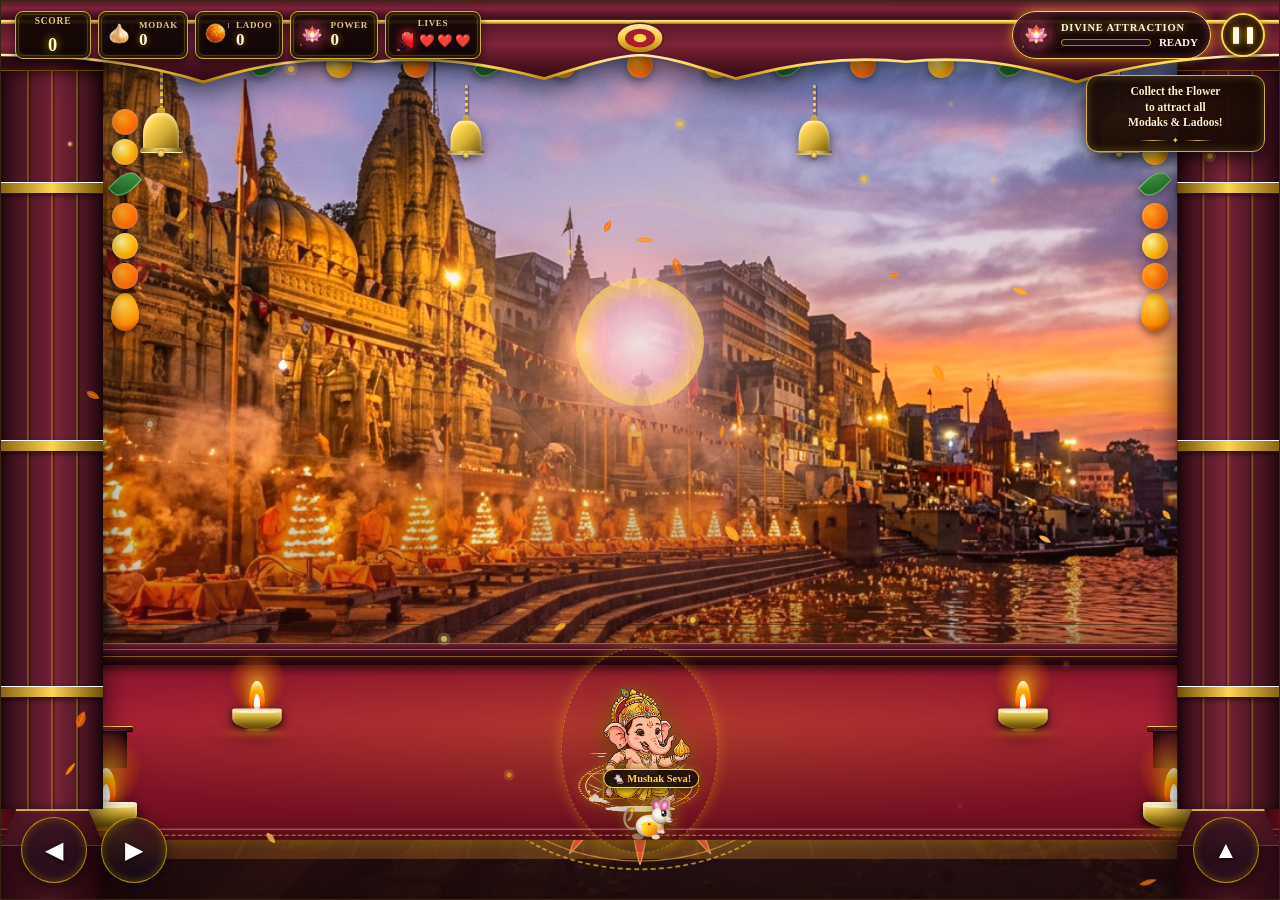
<file: index.html>
<!DOCTYPE html>
<html lang="en">
<head>
  <meta charset="UTF-8">
  <meta name="viewport" content="width=device-width, initial-scale=1.0, maximum-scale=1.0, user-scalable=no">
  <meta name="description" content="Ganesh Ji – Modak Collector. A devotional, culturally rich traditional Indian temple browser game.">
  <title>Ganesh Ji – Modak Collector</title>
  <link rel="stylesheet" href="css/style.css">
</head>
<body>

  <!-- ROOT GAME CONTAINER -->
  <div id="game-wrapper" class="game-wrapper">

    <!-- MAIN RESPONSIVE GAME VIEWPORT -->
    <main id="game-viewport" class="game-viewport" role="region" aria-label="Ganesh Ji Modak Collector Temple Environment">

      <!-- ==========================================
           LAYER 0: 10 SACRED DIVINE BACKGROUNDS (DUAL-LAYER CROSSFADE)
           ========================================== -->
      <div id="divine-background-wrapper" class="divine-background-wrapper" aria-hidden="true">
        <div id="divine-bg-layer-a" class="divine-bg-layer is-active" style="background-image: url('assets/bg_7_ganga_aarti.jpg');"></div>
        <div id="divine-bg-layer-b" class="divine-bg-layer" style="background-image: url('assets/bg_kailash_peaks.jpg');"></div>
        <div class="divine-bg-overlay"></div>
      </div>

      <!-- ==========================================
           LAYER 1: SACRED SKY & SOLAR GLOW
           ========================================== -->
      <div class="layer sky-layer" aria-hidden="true">
        <!-- Animated Solar Aura -->
        <div class="sun-aura"></div>
        <div class="sun-disc"></div>
        <div class="sun-halo"></div>
        <!-- Sacred Chandra (Moon) for Festival Night Mode -->
        <div class="moon-halo"></div>
        <div class="moon-disc"></div>
        <!-- Environment Ambient Overlays -->
        <div class="env-foliage-layer"></div>
        <div class="env-rain-layer"></div>
        <div class="sky-mist"></div>
      </div>

      <!-- ==========================================
           LAYER 2: SLOWLY DRIFTING CLOUDS
           ========================================== -->
      <div class="layer clouds-layer" aria-hidden="true">
        <div class="cloud cloud-1">
          <span class="cloud-puff puff-1"></span>
          <span class="cloud-puff puff-2"></span>
          <span class="cloud-puff puff-3"></span>
        </div>
        <div class="cloud cloud-2">
          <span class="cloud-puff puff-1"></span>
          <span class="cloud-puff puff-2"></span>
          <span class="cloud-puff puff-3"></span>
        </div>
        <div class="cloud cloud-3">
          <span class="cloud-puff puff-1"></span>
          <span class="cloud-puff puff-2"></span>
          <span class="cloud-puff puff-3"></span>
        </div>
      </div>

      <!-- ==========================================
           LAYER 3: DISTANT TEMPLE ARCHITECTURE
           ========================================== -->
      <div class="layer distant-architecture" aria-hidden="true">
        <!-- Far Sacred Mountains & Horizon Silhouette -->
        <svg class="distant-skyline-svg" viewBox="0 0 1200 320" preserveAspectRatio="none">
          <defs>
            <linearGradient id="farSpireGrad" x1="0%" y1="0%" x2="0%" y2="100%">
              <stop offset="0%" stop-color="#4a1525" stop-opacity="0.55"/>
              <stop offset="60%" stop-color="#360d1b" stop-opacity="0.75"/>
              <stop offset="100%" stop-color="#240712" stop-opacity="0.95"/>
            </linearGradient>
            <linearGradient id="midSpireGrad" x1="0%" y1="0%" x2="0%" y2="100%">
              <stop offset="0%" stop-color="#6e1d2c" stop-opacity="0.85"/>
              <stop offset="50%" stop-color="#4a101d" stop-opacity="0.92"/>
              <stop offset="100%" stop-color="#2d0811" stop-opacity="1"/>
            </linearGradient>
            <linearGradient id="flagGrad" x1="0%" y1="0%" x2="100%" y2="0%">
              <stop offset="0%" stop-color="#ff7700"/>
              <stop offset="100%" stop-color="#e65100"/>
            </linearGradient>
          </defs>

          <!-- Back Layer: Distant Temple Shikhara & Spire Horizon -->
          <g class="distant-spires-back" fill="url(#farSpireGrad)">
            <!-- Far Left Spire -->
            <path d="M 80,240 C 95,190 105,140 115,100 L 115,90 L 117,75 L 119,90 L 119,100 C 129,140 139,190 154,240 Z" />
            <ellipse cx="117" cy="73" rx="6" ry="3" />
            <path d="M 116,70 L 117,60 L 118,70 Z" />
            <!-- Small Chhatri Pavilion Far Left -->
            <path d="M 180,240 L 180,180 C 190,165 210,165 220,180 L 220,240 Z" />
            <path d="M 185,175 C 195,160 205,160 215,175 Z" />

            <!-- Far Center-Left Vimana Spire -->
            <path d="M 330,240 C 350,170 365,110 380,60 L 380,50 L 382,38 L 384,50 L 384,60 C 399,110 414,170 434,240 Z" />
            <ellipse cx="382" cy="48" rx="8" ry="4" />
            <path d="M 380,44 L 382,30 L 384,44 Z" />

            <!-- Grand Central Shikhara Silhouette (Towering in Distance) -->
            <path d="M 540,240 C 565,150 585,80 600,22 L 600,15 L 602,5 L 604,15 L 604,22 C 619,80 639,150 664,240 Z" />
            <!-- Kalasha finials on Central Spire -->
            <ellipse cx="602" cy="18" rx="10" ry="5" />
            <ellipse cx="602" cy="12" rx="7" ry="3" />
            <path d="M 601,9 L 602,0 L 603,9 Z" />

            <!-- Far Center-Right Vimana Spire -->
            <path d="M 760,240 C 780,170 795,110 810,60 L 810,50 L 812,38 L 814,50 L 814,60 C 829,110 844,170 864,240 Z" />
            <ellipse cx="812" cy="48" rx="8" ry="4" />
            <path d="M 810,44 L 812,30 L 814,44 Z" />

            <!-- Far Right Spire -->
            <path d="M 1040,240 C 1055,190 1065,140 1075,100 L 1075,90 L 1077,75 L 1079,90 L 1079,100 C 1089,140 1099,190 1114,240 Z" />
            <ellipse cx="1077" cy="73" rx="6" ry="3" />
            <!-- Small Chhatri Far Right -->
            <path d="M 975,240 L 975,180 C 985,165 1005,165 1015,180 L 1015,240 Z" />
          </g>

          <!-- Mid Layer: Mandir Towers, Chhatris & Fluttering Saffron Flags -->
          <g class="distant-spires-mid" fill="url(#midSpireGrad)">
            <!-- Left Mid Shikhara -->
            <path d="M 230,270 C 248,200 262,145 275,105 L 275,98 L 277,88 L 279,98 L 279,105 C 292,145 306,200 324,270 Z" />
            <ellipse cx="277" cy="96" rx="8" ry="4" />
            <!-- Left Flag Pole & Flag -->
            <line x1="277" y1="88" x2="277" y2="70" stroke="#ffd54f" stroke-width="2" />
            <path class="flag-flutter" d="M 277,70 L 297,77 L 277,84 Z" fill="url(#flagGrad)" />

            <!-- Mid Central Twin Shikhara Left -->
            <path d="M 480,270 C 495,210 508,160 520,120 L 520,112 L 522,102 L 524,112 L 524,120 C 536,160 549,210 564,270 Z" />
            <ellipse cx="522" cy="110" rx="7" ry="3" />

            <!-- Mid Central Twin Shikhara Right -->
            <path d="M 640,270 C 655,210 668,160 680,120 L 680,112 L 682,102 L 684,112 L 684,120 C 696,160 709,210 724,270 Z" />
            <ellipse cx="682" cy="110" rx="7" ry="3" />
            <!-- Center Flag Pole & Flag -->
            <line x1="682" y1="102" x2="682" y2="82" stroke="#ffd54f" stroke-width="2" />
            <path class="flag-flutter" d="M 682,82 L 705,90 L 682,98 Z" fill="url(#flagGrad)" />

            <!-- Right Mid Shikhara -->
            <path d="M 880,270 C 898,200 912,145 925,105 L 925,98 L 927,88 L 929,98 L 929,105 C 942,145 956,200 974,270 Z" />
            <ellipse cx="927" cy="96" rx="8" ry="4" />
            <!-- Right Flag Pole & Flag -->
            <line x1="927" y1="88" x2="927" y2="70" stroke="#ffd54f" stroke-width="2" />
            <path class="flag-flutter" d="M 927,70 L 947,77 L 927,84 Z" fill="url(#flagGrad)" />

            <!-- Connecting Terrace Balustrade & Arched Walls -->
            <rect x="0" y="235" width="1200" height="85" fill="#240712" />
            <!-- Arched cutouts in terrace wall -->
            <path d="M 50,235 C 50,225 70,225 70,235 Z M 110,235 C 110,225 130,225 130,235 Z M 170,235 C 170,225 190,225 190,235 Z M 350,235 C 350,225 370,225 370,235 Z M 410,235 C 410,225 430,225 430,235 Z M 770,235 C 770,225 790,225 790,235 Z M 830,235 C 830,225 850,225 850,235 Z M 1010,235 C 1010,225 1030,225 1030,235 Z M 1070,235 C 1070,225 1090,225 1090,235 Z" fill="#6e1d2c" />
          </g>
        </svg>
      </div>

      <!-- ==========================================
           LAYER 4 & 5: TEMPLE COURTYARD FLOOR & RANGOLI
           ========================================== -->
      <div class="layer courtyard-layer" aria-hidden="true">
        <!-- Mandapa Stepped Terrace Base -->
        <div class="courtyard-terrace">
          <div class="terrace-step step-top"></div>
          <div class="terrace-step step-mid"></div>
          <div class="terrace-step step-bottom"></div>
        </div>

        <!-- Courtyard Stone Floor with Perspective -->
        <div class="courtyard-floor">
          <!-- Royal Devotional Carpet Runner for Lord Ganesh -->
          <div class="temple-carpet-runner" aria-hidden="true">
            <div class="carpet-border-outer"></div>
            <div class="carpet-border-inner"></div>
            <div class="carpet-plush-core"></div>
          </div>

          <div class="stone-tiles-perspective">
            <div class="stone-grid-lines"></div>
            <div class="stone-glow-ambient"></div>
            <div class="env-water-reflection"></div>
          </div>

          <!-- LAYER 5: TRADITIONAL SYMMETRICAL RANGOLI -->
          <div class="rangoli-container">
            <svg class="rangoli-svg" viewBox="0 0 500 500" preserveAspectRatio="xMidYMid meet">
              <defs>
                <linearGradient id="goldPetalGrad" x1="0%" y1="0%" x2="100%" y2="100%">
                  <stop offset="0%" stop-color="#ffd54f"/>
                  <stop offset="100%" stop-color="#ff9800"/>
                </linearGradient>
                <linearGradient id="kumkumGrad" x1="0%" y1="0%" x2="100%" y2="100%">
                  <stop offset="0%" stop-color="#e91e63"/>
                  <stop offset="100%" stop-color="#b71c1c"/>
                </linearGradient>
                <linearGradient id="saffronGrad" x1="0%" y1="0%" x2="100%" y2="100%">
                  <stop offset="0%" stop-color="#ffb74d"/>
                  <stop offset="100%" stop-color="#e65100"/>
                </linearGradient>
              </defs>

              <!-- Outermost Flourish Border Ring -->
              <circle cx="250" cy="250" r="235" fill="none" stroke="#d4af37" stroke-width="2.5" stroke-dasharray="6,4" opacity="0.85"/>
              <circle cx="250" cy="250" r="222" fill="none" stroke="#ffb74d" stroke-width="1.5" opacity="0.75"/>

              <!-- Outer 16 Sacred Lotus Petals -->
              <g id="outer-petals" fill="url(#kumkumGrad)" stroke="#ffd54f" stroke-width="1.2" opacity="0.9">
                <path d="M 250,22 C 240,65 240,95 250,115 C 260,95 260,65 250,22 Z" />
                <path d="M 250,22 C 240,65 240,95 250,115 C 260,95 260,65 250,22 Z" transform="rotate(22.5 250 250)" />
                <path d="M 250,22 C 240,65 240,95 250,115 C 260,95 260,65 250,22 Z" transform="rotate(45 250 250)" />
                <path d="M 250,22 C 240,65 240,95 250,115 C 260,95 260,65 250,22 Z" transform="rotate(67.5 250 250)" />
                <path d="M 250,22 C 240,65 240,95 250,115 C 260,95 260,65 250,22 Z" transform="rotate(90 250 250)" />
                <path d="M 250,22 C 240,65 240,95 250,115 C 260,95 260,65 250,22 Z" transform="rotate(112.5 250 250)" />
                <path d="M 250,22 C 240,65 240,95 250,115 C 260,95 260,65 250,22 Z" transform="rotate(135 250 250)" />
                <path d="M 250,22 C 240,65 240,95 250,115 C 260,95 260,65 250,22 Z" transform="rotate(157.5 250 250)" />
                <path d="M 250,22 C 240,65 240,95 250,115 C 260,95 260,65 250,22 Z" transform="rotate(180 250 250)" />
                <path d="M 250,22 C 240,65 240,95 250,115 C 260,95 260,65 250,22 Z" transform="rotate(202.5 250 250)" />
                <path d="M 250,22 C 240,65 240,95 250,115 C 260,95 260,65 250,22 Z" transform="rotate(225 250 250)" />
                <path d="M 250,22 C 240,65 240,95 250,115 C 260,95 260,65 250,22 Z" transform="rotate(247.5 250 250)" />
                <path d="M 250,22 C 240,65 240,95 250,115 C 260,95 260,65 250,22 Z" transform="rotate(270 250 250)" />
                <path d="M 250,22 C 240,65 240,95 250,115 C 260,95 260,65 250,22 Z" transform="rotate(292.5 250 250)" />
                <path d="M 250,22 C 240,65 240,95 250,115 C 260,95 260,65 250,22 Z" transform="rotate(315 250 250)" />
                <path d="M 250,22 C 240,65 240,95 250,115 C 260,95 260,65 250,22 Z" transform="rotate(337.5 250 250)" />
              </g>

              <!-- Intermediate Golden Decorative Ring -->
              <circle cx="250" cy="250" r="145" fill="none" stroke="#ffd54f" stroke-width="3" opacity="0.9"/>
              <circle cx="250" cy="250" r="138" fill="none" stroke="#e65100" stroke-width="2" opacity="0.8"/>

              <!-- Saffron Diamond Accents on Ring -->
              <g fill="#ffd54f" opacity="0.85">
                <polygon points="250,100 255,106 250,112 245,106" />
                <polygon points="250,100 255,106 250,112 245,106" transform="rotate(45 250 250)" />
                <polygon points="250,100 255,106 250,112 245,106" transform="rotate(90 250 250)" />
                <polygon points="250,100 255,106 250,112 245,106" transform="rotate(135 250 250)" />
                <polygon points="250,100 255,106 250,112 245,106" transform="rotate(180 250 250)" />
                <polygon points="250,100 255,106 250,112 245,106" transform="rotate(225 250 250)" />
                <polygon points="250,100 255,106 250,112 245,106" transform="rotate(270 250 250)" />
                <polygon points="250,100 255,106 250,112 245,106" transform="rotate(315 250 250)" />
              </g>

              <!-- Inner 8 Saffron Petals -->
              <g id="inner-petals" fill="url(#saffronGrad)" stroke="#fff" stroke-width="1.2" opacity="0.95">
                <path d="M 250,118 C 238,155 238,190 250,205 C 262,190 262,155 250,118 Z" />
                <path d="M 250,118 C 238,155 238,190 250,205 C 262,190 262,155 250,118 Z" transform="rotate(45 250 250)" />
                <path d="M 250,118 C 238,155 238,190 250,205 C 262,190 262,155 250,118 Z" transform="rotate(90 250 250)" />
                <path d="M 250,118 C 238,155 238,190 250,205 C 262,190 262,155 250,118 Z" transform="rotate(135 250 250)" />
                <path d="M 250,118 C 238,155 238,190 250,205 C 262,190 262,155 250,118 Z" transform="rotate(180 250 250)" />
                <path d="M 250,118 C 238,155 238,190 250,205 C 262,190 262,155 250,118 Z" transform="rotate(225 250 250)" />
                <path d="M 250,118 C 238,155 238,190 250,205 C 262,190 262,155 250,118 Z" transform="rotate(270 250 250)" />
                <path d="M 250,118 C 238,155 238,190 250,205 C 262,190 262,155 250,118 Z" transform="rotate(315 250 250)" />
              </g>

              <!-- Central Mandala Core -->
              <circle cx="250" cy="250" r="50" fill="url(#goldPetalGrad)" stroke="#fff" stroke-width="1.8"/>
              <circle cx="250" cy="250" r="32" fill="#b71c1c" stroke="#ffd54f" stroke-width="1.5"/>
              <circle cx="250" cy="250" r="16" fill="#ffd54f" stroke="#fff" stroke-width="1.2"/>
              <!-- Sacred Central Bindu -->
              <circle cx="250" cy="250" r="6" fill="#b71c1c" />

              <!-- Decorative Concentric Sacred Rice Powder Dots (Bindus) -->
              <g fill="#fff" opacity="0.95">
                <circle cx="250" cy="76" r="3.5" />
                <circle cx="250" cy="76" r="3.5" transform="rotate(45 250 250)" />
                <circle cx="250" cy="76" r="3.5" transform="rotate(90 250 250)" />
                <circle cx="250" cy="76" r="3.5" transform="rotate(135 250 250)" />
                <circle cx="250" cy="76" r="3.5" transform="rotate(180 250 250)" />
                <circle cx="250" cy="76" r="3.5" transform="rotate(225 250 250)" />
                <circle cx="250" cy="76" r="3.5" transform="rotate(270 250 250)" />
                <circle cx="250" cy="76" r="3.5" transform="rotate(315 250 250)" />
              </g>
            </svg>
          </div>
        </div>
      </div>

      <!-- ==========================================
           LAYER 6, 7 & 8: TEMPLE FOREGROUND FRAME
           (PILLARS, CUSPED ARCH, DIYAS, GARLANDS, BELLS)
           ========================================== -->
      <div class="layer temple-frame" aria-hidden="true">

        <!-- GRAND CUSPED TORANA ARCH (TOP ENTRANCE) -->
        <div class="torana-arch-container">
          <svg class="torana-svg" viewBox="0 0 1200 160" preserveAspectRatio="none">
            <defs>
              <linearGradient id="stoneArchGrad" x1="0%" y1="0%" x2="0%" y2="100%">
                <stop offset="0%" stop-color="#5a1828"/>
                <stop offset="35%" stop-color="#7e2439"/>
                <stop offset="70%" stop-color="#4e1320"/>
                <stop offset="100%" stop-color="#2a0812"/>
              </linearGradient>
              <linearGradient id="goldCarvingGrad" x1="0%" y1="0%" x2="0%" y2="100%">
                <stop offset="0%" stop-color="#ffecb3"/>
                <stop offset="40%" stop-color="#ffd54f"/>
                <stop offset="100%" stop-color="#b27b00"/>
              </linearGradient>
            </defs>

            <!-- Top Arch Beam & Moulding -->
            <rect x="0" y="0" width="1200" height="32" fill="url(#stoneArchGrad)" />
            <rect x="0" y="28" width="1200" height="6" fill="url(#goldCarvingGrad)" />

            <!-- Traditional Indian Cusped / Multi-Foil Arch Profile -->
            <path d="M 0,34 L 1200,34 L 1200,80 
                     C 1120,80 1060,95 1010,120 
                     C 960,95 910,80 850,90 
                     C 790,80 740,95 690,115 
                     C 650,95 625,82 600,80 
                     C 575,82 550,95 510,115 
                     C 460,95 410,80 350,90 
                     C 290,80 240,95 190,120 
                     C 140,95 80,80 0,80 Z" 
                  fill="url(#stoneArchGrad)" />

            <!-- Gold Inlay Border along Arch Curve -->
            <path d="M 0,80 
                     C 80,80 140,95 190,120 
                     C 240,95 290,80 350,90 
                     C 410,80 460,95 510,115 
                     C 550,95 575,82 600,80 
                     C 625,82 650,95 690,115 
                     C 740,95 790,80 850,90 
                     C 910,80 960,95 1010,120 
                     C 1060,95 1120,80 1200,80" 
                  fill="none" stroke="url(#goldCarvingGrad)" stroke-width="4" stroke-linecap="round"/>

            <!-- Center Arch Medallion / Keystoned Lotus -->
            <circle cx="600" cy="55" r="22" fill="url(#goldCarvingGrad)" stroke="#5a1828" stroke-width="2"/>
            <circle cx="600" cy="55" r="14" fill="#a81c2d" />
            <circle cx="600" cy="55" r="6" fill="#ffd54f" />
          </svg>
        </div>

        <!-- LEFT CARVED TEMPLE PILLAR -->
        <aside class="temple-pillar pillar-left">
          <div class="pillar-capital">
            <div class="capital-tier tier-top"></div>
            <div class="capital-tier tier-bracket">
              <span class="bracket-carving"></span>
            </div>
            <div class="capital-tier tier-moulding"></div>
          </div>
          <div class="pillar-shaft">
            <div class="flute-line f-1"></div>
            <div class="flute-line f-2"></div>
            <div class="flute-line f-3"></div>
            <div class="carved-band band-top"></div>
            <div class="carved-band band-mid"></div>
            <div class="carved-band band-bottom"></div>
          </div>
          <div class="pillar-base">
            <div class="base-tier tier-stepped"></div>
            <div class="base-tier tier-plinth"></div>
          </div>
        </aside>

        <!-- RIGHT CARVED TEMPLE PILLAR -->
        <aside class="temple-pillar pillar-right">
          <div class="pillar-capital">
            <div class="capital-tier tier-top"></div>
            <div class="capital-tier tier-bracket">
              <span class="bracket-carving"></span>
            </div>
            <div class="capital-tier tier-moulding"></div>
          </div>
          <div class="pillar-shaft">
            <div class="flute-line f-1"></div>
            <div class="flute-line f-2"></div>
            <div class="flute-line f-3"></div>
            <div class="carved-band band-top"></div>
            <div class="carved-band band-mid"></div>
            <div class="carved-band band-bottom"></div>
          </div>
          <div class="pillar-base">
            <div class="base-tier tier-stepped"></div>
            <div class="base-tier tier-plinth"></div>
          </div>
        </aside>

        <!-- ==========================================
             LAYER 7: MARIGOLD GARLANDS (GENDA PHOOL TORAN)
             ========================================== -->
        <div class="garlands-container">
          <!-- Center Top Swag Garland -->
          <div class="garland-swag swag-center">
            <div class="flower-node flower-orange"></div>
            <div class="flower-node flower-leaf"></div>
            <div class="flower-node flower-yellow"></div>
            <div class="flower-node flower-orange"></div>
            <div class="flower-node flower-leaf"></div>
            <div class="flower-node flower-yellow"></div>
            <div class="flower-node flower-orange"></div>
            <div class="flower-node flower-yellow"></div>
            <div class="flower-node flower-leaf"></div>
            <div class="flower-node flower-orange"></div>
            <div class="flower-node flower-yellow"></div>
            <div class="flower-node flower-leaf"></div>
            <div class="flower-node flower-orange"></div>
          </div>

          <!-- Left Torana Drop Garland -->
          <div class="garland-drop drop-left">
            <div class="flower-node flower-orange"></div>
            <div class="flower-node flower-yellow"></div>
            <div class="flower-node flower-leaf"></div>
            <div class="flower-node flower-orange"></div>
            <div class="flower-node flower-yellow"></div>
            <div class="flower-node flower-orange"></div>
            <div class="flower-pendant"></div>
          </div>

          <!-- Right Torana Drop Garland -->
          <div class="garland-drop drop-right">
            <div class="flower-node flower-orange"></div>
            <div class="flower-node flower-yellow"></div>
            <div class="flower-node flower-leaf"></div>
            <div class="flower-node flower-orange"></div>
            <div class="flower-node flower-yellow"></div>
            <div class="flower-node flower-orange"></div>
            <div class="flower-pendant"></div>
          </div>
        </div>

        <!-- ==========================================
             LAYER 8: SWINGING TEMPLE BELLS (GHANTI)
             ========================================== -->
        <div class="bells-container">
          <div class="temple-bell bell-left">
            <div class="bell-chain"></div>
            <div class="bell-hook"></div>
            <div class="bell-body">
              <div class="bell-rim"></div>
              <div class="bell-clapper"></div>
            </div>
          </div>

          <div class="temple-bell bell-center-left">
            <div class="bell-chain"></div>
            <div class="bell-hook"></div>
            <div class="bell-body">
              <div class="bell-rim"></div>
              <div class="bell-clapper"></div>
            </div>
          </div>

          <div class="temple-bell bell-center-right">
            <div class="bell-chain"></div>
            <div class="bell-hook"></div>
            <div class="bell-body">
              <div class="bell-rim"></div>
              <div class="bell-clapper"></div>
            </div>
          </div>

          <div class="temple-bell bell-right">
            <div class="bell-chain"></div>
            <div class="bell-hook"></div>
            <div class="bell-body">
              <div class="bell-rim"></div>
              <div class="bell-clapper"></div>
            </div>
          </div>
        </div>

        <!-- ==========================================
             LAYER 6: TRADITIONAL BRASS DIYAS
             ========================================== -->
        <div class="diyas-container">
          <!-- Left Foreground Diya on Stone Pedestal -->
          <div class="diya-group diya-left-front">
            <div class="stone-pedestal">
              <div class="pedestal-cap"></div>
              <div class="pedestal-body"></div>
            </div>
            <div class="brass-diya">
              <div class="diya-flame-wrap">
                <div class="diya-glow"></div>
                <div class="diya-flame">
                  <div class="flame-core"></div>
                </div>
              </div>
              <div class="diya-body">
                <div class="diya-rim"></div>
                <div class="diya-base"></div>
              </div>
              <div class="diya-light-reflection"></div>
            </div>
          </div>

          <!-- Left Midground Courtyard Diya -->
          <div class="diya-group diya-left-mid">
            <div class="brass-diya diya-small">
              <div class="diya-flame-wrap">
                <div class="diya-glow"></div>
                <div class="diya-flame">
                  <div class="flame-core"></div>
                </div>
              </div>
              <div class="diya-body">
                <div class="diya-rim"></div>
                <div class="diya-base"></div>
              </div>
              <div class="diya-light-reflection"></div>
            </div>
          </div>

          <!-- Right Midground Courtyard Diya -->
          <div class="diya-group diya-right-mid">
            <div class="brass-diya diya-small">
              <div class="diya-flame-wrap">
                <div class="diya-glow"></div>
                <div class="diya-flame">
                  <div class="flame-core"></div>
                </div>
              </div>
              <div class="diya-body">
                <div class="diya-rim"></div>
                <div class="diya-base"></div>
              </div>
              <div class="diya-light-reflection"></div>
            </div>
          </div>

          <!-- Right Foreground Diya on Stone Pedestal -->
          <div class="diya-group diya-right-front">
            <div class="stone-pedestal">
              <div class="pedestal-cap"></div>
              <div class="pedestal-body"></div>
            </div>
            <div class="brass-diya">
              <div class="diya-flame-wrap">
                <div class="diya-glow"></div>
                <div class="diya-flame">
                  <div class="flame-core"></div>
                </div>
              </div>
              <div class="diya-body">
                <div class="diya-rim"></div>
                <div class="diya-base"></div>
              </div>
              <div class="diya-light-reflection"></div>
            </div>
          </div>
        </div>

      </div>

      <!-- ==========================================
           GAME ARENA: GANESH JI PLAYABLE CHARACTER
           ========================================== -->
      <section id="game-arena" class="game-arena" aria-label="Play Field for Ganesh Ji and Modaks">
        <!-- MODAKS CONTAINER (FALLING ITEMS) -->
        <div id="modaks-container" class="modaks-container" aria-label="Falling Modaks"></div>

        <!-- LADOOS CONTAINER (STEP 3) -->
        <div id="ladoos-container" class="ladoos-container" aria-label="Falling Ladoos"></div>

        <!-- DIVINE FLOWERS CONTAINER (STEP 3) -->
        <div id="flowers-container" class="flowers-container" aria-label="Divine Flowers"></div>

        <!-- MATKA OBSTACLES CONTAINER (STEP 3) -->
        <div id="matkas-container" class="matkas-container" aria-label="Falling Matka Obstacles"></div>

        <!-- COLLECTION & SCORE EFFECTS CONTAINER -->
        <div id="effects-container" class="effects-container" aria-hidden="true"></div>

        <!-- GANESH JI PLAYABLE CHARACTER (LOCAL IMAGE ASSET) -->
        <div id="ganesh-player" class="ganesh-player power-stage-1 is-idle" role="img" aria-label="Lord Ganesh Ji character">
          <!-- Sacred Ground Yantra Floor Projection (User Interface Alignment) -->
          <div id="player-ground-mandala" class="player-ground-mandala" aria-hidden="true">
            <svg class="ground-yantra-svg" viewBox="0 0 200 200">
              <defs>
                <linearGradient id="yantraGold" x1="0%" y1="0%" x2="100%" y2="100%">
                  <stop offset="0%" stop-color="#ffd54f"/>
                  <stop offset="50%" stop-color="#ffb300"/>
                  <stop offset="100%" stop-color="#ff8f00"/>
                </linearGradient>
              </defs>
              <circle cx="100" cy="100" r="92" fill="none" stroke="url(#yantraGold)" stroke-width="2.5" stroke-dasharray="4,3"/>
              <circle cx="100" cy="100" r="82" fill="none" stroke="#ffe082" stroke-width="1.8"/>
              <g stroke="url(#yantraGold)" stroke-width="1.5" fill="none" opacity="0.9">
                <polygon points="100,22 178,145 22,145"/>
                <polygon points="100,178 178,55 22,55"/>
                <polygon points="155,45 155,155 45,100"/>
                <polygon points="45,45 45,155 155,100"/>
              </g>
              <circle cx="100" cy="100" r="48" fill="none" stroke="#ffd54f" stroke-width="2"/>
              <circle cx="100" cy="100" r="26" fill="rgba(255, 179, 0, 0.25)" stroke="#fff" stroke-width="1.5"/>
              <circle cx="100" cy="100" r="8" fill="#ffd54f"/>
            </svg>
          </div>
          <!-- Golden Sparkle Ring Aura -->
          <div id="player-sparkle-ring" class="player-sparkle-ring" aria-hidden="true"></div>
          <!-- Step 3 Sacred Divine Power Aura Layer -->
          <div id="ganesh-divine-aura" class="ganesh-divine-aura" aria-hidden="true"></div>
          <!-- Step 3 Divine Flower Attraction Ring -->
          <div id="ganesh-flower-aura" class="ganesh-flower-aura is-hidden" aria-hidden="true"></div>

          <img
            id="ganesh-image"
            src="assets/ganesh-ji.png"
            alt="Ganesh Ji"
            class="ganesh-player-image"
            draggable="false"
          >
        </div>

        <!-- ==========================================
             MUSHAK JI (LORD GANESH'S DEVOTED HELPER COMPANION)
             ========================================== -->
        <div id="mushak-companion" class="mushak-companion" role="img" aria-label="Mushak Ji - Divine Helper Companion">
          <div class="mushak-aura" aria-hidden="true"></div>
          <div class="mushak-sprite">
            <svg viewBox="0 0 100 85" width="100%" height="100%" xmlns="http://www.w3.org/2000/svg" class="mushak-svg">
              <defs>
                <radialGradient id="mushakFurGrad" cx="40%" cy="40%" r="60%">
                  <stop offset="0%" stop-color="#ffffff"/>
                  <stop offset="45%" stop-color="#f5ebe0"/>
                  <stop offset="80%" stop-color="#cbb59d"/>
                  <stop offset="100%" stop-color="#8c6d4f"/>
                </radialGradient>
                <radialGradient id="mushakEarGrad" cx="50%" cy="50%" r="50%">
                  <stop offset="0%" stop-color="#fce7f3"/>
                  <stop offset="70%" stop-color="#f472b6"/>
                  <stop offset="100%" stop-color="#db2777"/>
                </radialGradient>
                <linearGradient id="mushakDhotiGrad" x1="0" y1="0" x2="1" y2="1">
                  <stop offset="0%" stop-color="#fef08a"/>
                  <stop offset="40%" stop-color="#facc15"/>
                  <stop offset="100%" stop-color="#ea580c"/>
                </linearGradient>
                <filter id="mushakDropShad" x="-20%" y="-20%" width="140%" height="140%">
                  <feDropShadow dx="0" dy="2" stdDeviation="2" flood-color="rgba(0,0,0,0.35)"/>
                </filter>
              </defs>

              <!-- Swishing Tail with Golden Bell -->
              <path class="mushak-anim-tail" d="M 22,60 C 10,64 2,50 6,36 C 9,26 17,25 18,29 C 19,33 16,42 12,46" 
                    stroke="#a8896c" stroke-width="4.2" stroke-linecap="round" fill="none"/>
              <circle class="mushak-anim-bell" cx="18" cy="29" r="3.5" fill="#ffd700" stroke="#b45309" stroke-width="0.8"/>

              <!-- Back Paw -->
              <ellipse class="mushak-back-paw" cx="28" cy="74" rx="10" ry="5.5" fill="#96775b"/>

              <!-- Chubby Mouse Body -->
              <ellipse cx="48" cy="56" rx="24" ry="19" fill="url(#mushakFurGrad)" filter="url(#mushakDropShad)"/>

              <!-- Sacred Saffron Dhoti & Belt -->
              <path d="M 34,54 C 36,46 54,46 60,54 C 64,64 60,73 48,74 C 36,73 32,64 34,54 Z" fill="url(#mushakDhotiGrad)"/>
              <path d="M 34,54 C 44,51 54,51 60,54" stroke="#ffd700" stroke-width="2.5" stroke-linecap="round" fill="none"/>
              <circle cx="47" cy="53" r="2.2" fill="#e11d48"/>

              <!-- Left Ear -->
              <ellipse cx="60" cy="20" rx="9" ry="12" fill="#96775b" transform="rotate(-15 60 20)"/>
              <ellipse cx="60" cy="21" rx="6" ry="8.5" fill="url(#mushakEarGrad)" transform="rotate(-15 60 21)"/>

              <!-- Cute Head -->
              <ellipse cx="68" cy="38" rx="17" ry="15" fill="url(#mushakFurGrad)"/>

              <!-- Right Ear -->
              <ellipse cx="73" cy="20" rx="9.5" ry="12.5" fill="#bfa58c" transform="rotate(12 73 20)"/>
              <ellipse cx="73" cy="21" rx="6.5" ry="9" fill="url(#mushakEarGrad)" transform="rotate(12 73 21)"/>

              <!-- Snout & Pink Nose -->
              <path d="M 76,40 C 86,42 88,47 84,50 C 78,52 74,48 76,40 Z" fill="#edd9c2"/>
              <ellipse cx="85" cy="46" rx="2.5" ry="2" fill="#f43f5e"/>

              <!-- Whiskers -->
              <path d="M 80,47 L 94,44 M 80,50 L 93,51 M 78,52 L 91,56" stroke="#8a6f52" stroke-width="0.9" stroke-linecap="round"/>

              <!-- Big Sparkling Black Eye with Gleams -->
              <ellipse cx="72" cy="35" rx="4.5" ry="5.5" fill="#180e07"/>
              <circle cx="70.5" cy="33" r="2" fill="#ffffff"/>
              <circle cx="73.5" cy="37" r="0.9" fill="#ffffff"/>

              <!-- Sacred Tilak on Forehead -->
              <line x1="68" y1="28" x2="68" y2="34" stroke="#dc2626" stroke-width="1.2" stroke-linecap="round"/>
              <circle cx="68" cy="35" r="0.9" fill="#facc15"/>

              <!-- Front Paws holding cute tiny Modak -->
              <ellipse cx="66" cy="64" rx="5" ry="3.5" fill="#fbcfe8" transform="rotate(-20 66 64)"/>
              <!-- Miniature Golden Modak in Paws -->
              <path d="M 68,56 C 71,59 73,63 70,66 C 67,69 64,68 64,64 C 64,60 67,57 68,56 Z" fill="#f59e0b" stroke="#ffd700" stroke-width="0.7"/>
              <ellipse cx="69" cy="66" rx="4.5" ry="3" fill="#fbcfe8" transform="rotate(15 69 66)"/>

              <!-- Front Foot -->
              <ellipse class="mushak-front-paw" cx="58" cy="75" rx="7" ry="4" fill="#edd9c2"/>
            </svg>
          </div>
          <div id="mushak-speech" class="mushak-speech is-hidden">🐁 Mushak Seva!</div>
        </div>
      </section>

      <!-- ==========================================
           LAYER 9: ATMOSPHERIC PARTICLES CANVAS
           (GOLDEN SACRED DUST & DRIFTING MARIGOLD PETALS)
           ========================================== -->
      <canvas id="particle-canvas" class="particle-canvas" aria-hidden="true"></canvas>

      <!-- ==========================================
           TEMPORARY CELEBRATION / POWER AWAKENED BANNER (STEP 3)
           ========================================== -->
      <div id="hud-power-banner" class="hud-power-banner is-hidden" role="status" aria-live="polite">
        <span class="power-banner-sparkle" aria-hidden="true">✨</span>
        <span id="hud-power-banner-text" class="power-banner-text">POWER AWAKENED</span>
        <span class="power-banner-sparkle" aria-hidden="true">✨</span>
      </div>

      <!-- ==========================================
           DIVINE ENVIRONMENT TRANSITION TOAST BANNER (STEP 8-10)
           ========================================== -->
      <div id="hud-env-banner" class="hud-env-banner is-hidden" role="status" aria-live="polite">
        <span class="env-banner-sub">✨ NEW DIVINE SURROUNDING ✨</span>
        <h2 id="hud-env-banner-title" class="env-banner-title">LOTUS LAKE</h2>
      </div>

      <!-- ==========================================
           FULL-SCREEN TOUCH & DRAG STEERING SURFACE FOR MOBILE / TABLET
           ========================================== -->
      <div id="touch-steering-surface" class="touch-steering-surface" aria-hidden="true"></div>

      <!-- ==========================================
           TOUCH CONTROLS FOR MOBILE / TABLET / INTERACTIVE
           ========================================== -->
      <nav id="touch-controls" class="touch-controls" aria-label="Game Movement Controls">
        <div class="touch-controls-group-left">
          <button type="button" id="btn-touch-left" class="touch-glass-btn" aria-label="Move Ganesh Ji Left">
            <span class="touch-triangle-arrow">◀</span>
          </button>
          <button type="button" id="btn-touch-right" class="touch-glass-btn" aria-label="Move Ganesh Ji Right">
            <span class="touch-triangle-arrow">▶</span>
          </button>
        </div>
        <div class="touch-controls-group-right">
          <button type="button" id="btn-touch-action" class="touch-glass-btn touch-action-btn" aria-label="Divine Action / Boost">
            <span class="touch-triangle-arrow">▲</span>
          </button>
        </div>
      </nav>

      <!-- ==========================================
           EXACT TOP HUD OVERLAY (USER INTERFACE ALIGNMENT)
           ========================================== -->
      <header class="hud-overlay" role="banner">
        <!-- TOP ROW CONTAINER -->
        <div class="hud-top-strip">
          <!-- 5-CARD CLUSTER (LEFT) -->
          <div class="hud-cards-row">
            <!-- 1. SCORE CARD -->
            <div class="hud-card hud-card-score hud-score-badge" aria-label="Score">
              <span class="hud-card-label">SCORE</span>
              <span id="hud-score" class="hud-card-value">0</span>
            </div>

            <!-- 2. MODAK CARD -->
            <div class="hud-card hud-card-modak hud-modak-badge" aria-label="Modaks Collected">
              <img src="assets/icon_modak.png" alt="Modak" class="hud-card-icon">
              <div class="hud-card-text">
                <span class="hud-card-label">MODAK</span>
                <span id="hud-modak-count" class="hud-card-value">0</span>
              </div>
            </div>

            <!-- 3. LADOO CARD -->
            <div class="hud-card hud-card-ladoo" id="hud-ladoo-badge" aria-label="Ladoos Collected">
              <img src="assets/icon_ladoo.png" alt="Ladoo" class="hud-card-icon">
              <div class="hud-card-text">
                <span class="hud-card-label">LADOO</span>
                <span id="hud-ladoo-count" class="hud-card-value">0</span>
              </div>
            </div>

            <!-- 4. POWER CARD -->
            <div class="hud-card hud-card-power" id="hud-power-badge" aria-label="Devotional Power">
              <img src="assets/icon_lotus.png" alt="Power Lotus" class="hud-card-icon hud-lotus-icon">
              <div class="hud-card-text">
                <span class="hud-card-label">POWER</span>
                <span id="hud-power-count" class="hud-card-value">0</span>
              </div>
            </div>

            <!-- 5. LIVES CARD -->
            <div class="hud-card hud-card-lives" id="hud-lives-badge" aria-label="Lives Remaining">
              <span class="hud-card-label lives-label">LIVES</span>
              <div class="hud-lives-row">
                <img src="assets/icon_heart_big.png" alt="Heart" class="hud-card-icon hud-heart-big">
                <span id="hud-lives-hearts" class="hud-lives-hearts" aria-hidden="true">
                  <span class="heart-icon active">❤️</span>
                  <span class="heart-icon active">❤️</span>
                  <span class="heart-icon active">❤️</span>
                </span>
                <span id="hud-lives-count" class="hud-lives-num is-sr-only">3</span>
              </div>
            </div>
          </div>

          <!-- RIGHT ACTIONS & POWER PILL -->
          <div class="hud-right-group">
            <!-- DIVINE ATTRACTION CAPSULE -->
            <div id="hud-effect-flower" class="hud-attraction-capsule" aria-label="Divine Attraction Active">
              <div class="capsule-lotus-wrap">
                <img src="assets/icon_lotus.png" alt="Divine Lotus" class="capsule-lotus-img">
              </div>
              <div class="capsule-info">
                <span class="capsule-label">DIVINE ATTRACTION</span>
                <div class="capsule-meter-row">
                  <div class="flower-progress-track">
                    <div id="hud-flower-progress" class="flower-progress-bar" style="width: 100%;"></div>
                  </div>
                  <span id="hud-flower-timer" class="capsule-time">5.4s</span>
                </div>
              </div>
            </div>

            <!-- CIRCULAR PAUSE BUTTON -->
            <button type="button" class="hud-circle-pause-btn" id="hud-pause-btn" aria-label="Pause Game">
              <span class="pause-glyph" aria-hidden="true">❚❚</span>
            </button>
          </div>
        </div>

        <!-- UPPER RIGHT GUIDANCE TIP PLAQUE -->
        <aside id="hud-tip-scroll" class="hud-tip-scroll" aria-label="Game Guidance Tip">
          <div class="tip-scroll-frame">
            <p class="tip-content">
              Collect the Flower<br>
              to attract all<br>
              Modaks & Ladoos!
            </p>
            <div class="tip-filigree-divider" aria-hidden="true">
              <span class="filigree-line"></span>
              <span class="filigree-gem">✦</span>
              <span class="filigree-line"></span>
            </div>
          </div>
        </aside>

        <!-- BACKWARD COMPATIBILITY LAYER (All existing IDs retained with zero layout impact) -->
        <div class="hud-compat-layer is-sr-only" aria-hidden="true">
          <div id="hud-env-badge"><span id="hud-env-icon">🛕</span><span id="hud-env-name">Temple Courtyard</span></div>
          <div id="hud-level-badge"><span id="hud-level-value">1</span></div>
          <div id="hud-timer-badge"><span id="hud-timer-value">60</span></div>
          <div id="hud-combo-badge"><span id="hud-combo-value">—</span></div>
          <div id="hud-power-fill"></div>
          <span id="hud-power-tier">Peaceful</span>
          <div id="hud-effects-tray">
            <div id="hud-effect-swift"><span id="hud-swift-timer">5s</span></div>
            <div id="hud-effect-magnet"><span id="hud-magnet-timer">6s</span></div>
          </div>
        </div>
      </header>

      <!-- ==========================================
           LEVEL COMPLETE TRANSITION MODAL (STEP 8)
           ========================================== -->
      <div id="level-complete-modal" class="level-complete-modal is-hidden" role="dialog" aria-modal="true" aria-labelledby="level-complete-title" aria-describedby="level-complete-desc">
        <div class="modal-backdrop" aria-hidden="true"></div>
        <div class="modal-card">
          <div class="modal-garland" aria-hidden="true"></div>
          <div class="modal-shlok">॥ शुभ लाभ ॥</div>
          <h2 id="level-complete-title" class="modal-title">LEVEL 1 COMPLETE</h2>
          <p id="level-complete-desc" class="modal-subtitle">Ganesh Ji accepts your offering with divine blessings</p>

          <div class="level-complete-stats">
            <div class="level-stat-box">
              <div class="css-modak-icon modal-modak-icon" aria-hidden="true">
                <span class="modak-point"></span>
                <span class="modak-groove g-1"></span>
                <span class="modak-groove g-2"></span>
              </div>
              <div class="level-stat-info">
                <span class="stat-label">Modaks Collected</span>
                <span id="level-complete-modaks" class="stat-value">10</span>
              </div>
            </div>

            <div class="level-next-card">
              <span class="next-label">Next:</span>
              <span id="level-complete-next" class="next-level-name">Level 2</span>
              <span id="level-complete-target-text" class="next-target-text">(Target: 15 Modaks)</span>
            </div>
          </div>

          <div class="modal-actions">
            <button type="button" id="btn-level-continue" class="btn-level-continue" aria-label="Continue to Next Level">
              <span class="btn-symbol">🪔</span>
              <span class="btn-text">CONTINUE</span>
              <span class="btn-symbol">🪔</span>
            </button>
          </div>
        </div>
      </div>

      <!-- ==========================================
           GAME COMPLETE / MODAK SEVA COMPLETE MODAL (STEP 5 & 6)
           ========================================== -->
      <div id="game-over-modal" class="game-over-modal is-hidden" role="dialog" aria-modal="true" aria-labelledby="game-over-title" aria-describedby="game-over-desc">
        <div class="modal-backdrop" aria-hidden="true"></div>
        <div class="modal-card">
          <div class="modal-garland" aria-hidden="true"></div>
          <div class="modal-shlok">॥ ॐ श्री गणेशाय नमः ॥</div>
          <h2 id="game-over-title" class="modal-title">Your Modak Seva is Complete</h2>
          <p id="game-over-desc" class="modal-subtitle">Ganesh Ji is pleased with your devotional offering!</p>

          <div class="modal-stats-grid">
            <div class="modal-stat-card">
              <div class="css-modak-icon modal-modak-icon" aria-hidden="true">
                <span class="modak-point"></span>
                <span class="modak-groove g-1"></span>
                <span class="modak-groove g-2"></span>
              </div>
              <span class="stat-label">Modaks Offered</span>
              <span id="modal-final-modaks" class="stat-value">0</span>
            </div>

            <div class="modal-stat-card">
              <span class="stat-sparkle-icon" aria-hidden="true">✨</span>
              <span class="stat-label">Devotional Score</span>
              <span id="modal-final-score" class="stat-value">0</span>
            </div>

            <div class="modal-stat-card">
              <span class="stat-combo-icon" aria-hidden="true">🔥</span>
              <span class="stat-label">Max Streak</span>
              <span id="modal-final-combo" class="stat-value">×0</span>
            </div>

            <div class="modal-stat-card">
              <div class="css-ladoo-icon modal-ladoo-icon" aria-hidden="true"></div>
              <span class="stat-label">Ladoos Offered</span>
              <span id="modal-final-ladoos" class="stat-value">0</span>
            </div>

            <div class="modal-stat-card">
              <span class="stat-sparkle-icon" aria-hidden="true">⚜️</span>
              <span class="stat-label">Devotional Power</span>
              <span id="modal-final-power" class="stat-value">0</span>
            </div>
          </div>

          <div class="modal-actions">
            <button type="button" id="btn-play-again" class="btn-play-again" aria-label="Play Again and Offer More Modaks">
              <span class="btn-symbol">🪔</span>
              <span class="btn-text">PLAY AGAIN</span>
              <span class="btn-symbol">🪔</span>
            </button>
          </div>
        </div>
      </div>

      <!-- ENVIRONMENT STATUS BADGE (COMPATIBILITY) -->
      <footer class="environment-status-badge is-sr-only" role="status" aria-live="polite">
        <div class="status-inner">
          <span class="status-icon">🪔</span>
          <span class="status-text">Temple Courtyard • Dynamic Difficulty & Devotional Lives Active</span>
          <span class="status-icon">🪔</span>
        </div>
      </footer>

    </main>
  </div>

  <!-- GAME SCRIPT -->
  <script src="js/game.js"></script>
</body>
</html>
</file>
<file: css/style.css>
/* ==========================================================================
   GANESH JI – MODAK COLLECTOR
   Step 1: Visual Environment, Animated Background & Responsive Foundation
   Style Sheet: Pure CSS3 (Zero external fonts, zero external images)
   ========================================================================== */

/* ==========================================================================
   1. RESET & BASE
   ========================================================================== */
*, *::before, *::after {
  box-sizing: border-box;
  margin: 0;
  padding: 0;
  -webkit-tap-highlight-color: transparent;
}

html, body {
  width: 100%;
  height: 100%;
  overflow: hidden;
  background-color: #0d0408;
  color: #fdf6e7;
  font-family: 'Cinzel', 'Marcellus', 'Nirmala UI', 'Mangal', 'Georgia', 'Times New Roman', serif;
  user-select: none;
  -webkit-user-select: none;
}

/* ==========================================================================
   2. GLOBAL VARIABLES (:root)
   ========================================================================== */
:root {
  /* Sacred Traditional Color Palette */
  --saffron-bright: #ff7700;
  --saffron-golden: #f39c12;
  --saffron-deep:   #d35400;
  --saffron-muted:  #b34700;
  --gold-light:     #fff176;
  --gold-pure:      #ffd700;
  --gold-rich:      #d4af37;
  --gold-antique:   #aa820a;
  --gold-burnished: #7a5e07;
  --maroon-sacred:  #631322;
  --maroon-deep:    #400914;
  --maroon-darkest: #220309;
  --kumkum-red:     #b71c1c;
  --chandan-cream:  #fdf6e7;
  --chandan-warm:   #f5ebd4;
  --terracotta:     #a04024;
  --stone-dark:     #2b1219;
  --stone-mid:      #3d1b24;
  --stone-light:    #5a2b38;
  --night-dusk:     #180612;

  /* Traditional Modak Palette */
  --modak-cream:     #fff0c7;
  --modak-gold:      #e7b84b;
  --modak-highlight: #fff8df;
  --modak-shadow:    #a86f28;

  /* Traditional Matki Terracotta Palette */
  --matki-dark:      #6e321d;
  --matki-clay:      #a94f2b;
  --matki-light:     #d27a45;
  --matki-highlight: #e39a62;

  /* Layout & Sizing */
  --viewport-max-width: 1600px;
  --pillar-width: clamp(50px, 8vw, 110px);
  --arch-height: clamp(60px, 12vh, 120px);
  --courtyard-height: clamp(160px, 28vh, 260px);

  /* Elevation & Glows */
  --glow-gold: 0 0 20px rgba(255, 215, 0, 0.45);
  --glow-flame: 0 0 16px rgba(255, 140, 0, 0.85);
  --shadow-temple: 0 10px 30px rgba(13, 4, 8, 0.7);
}

/* ==========================================================================
   3. GAME CONTAINER & RESPONSIVE VIEWPORT
   ========================================================================== */
.game-wrapper {
  position: relative;
  width: 100vw;
  height: 100vh;
  display: flex;
  align-items: center;
  justify-content: center;
  background: radial-gradient(circle at center, #1e0915 0%, #0d0408 100%);
  overflow: hidden;
}

.game-viewport {
  position: relative;
  width: 100%;
  height: 100%;
  max-width: var(--viewport-max-width);
  aspect-ratio: 16 / 9;
  overflow: hidden;
  box-shadow: 0 0 60px rgba(0, 0, 0, 0.85);
  border: 1px solid rgba(212, 175, 55, 0.2);
}

/* Mobile & Portrait Aspect Ratios Adapt Gracefully */
@media (max-aspect-ratio: 16/9) {
  .game-viewport {
    aspect-ratio: auto;
    width: 100%;
    height: 100%;
  }
}

/* Base layer positioning */
.layer {
  position: absolute;
  top: 0;
  left: 0;
  width: 100%;
  height: 100%;
  pointer-events: none;
}

/* ==========================================================================
   LAYER 0: 10 SACRED DIVINE BACKGROUNDS (DUAL-LAYER CROSSFADE)
   ========================================================================== */
.divine-background-wrapper {
  position: absolute;
  top: 0;
  left: 0;
  width: 100%;
  height: 100%;
  overflow: hidden;
  z-index: 0;
  pointer-events: none;
}

.divine-bg-layer {
  position: absolute;
  top: 0;
  left: 0;
  width: 100%;
  height: 100%;
  background-size: cover;
  background-position: center center;
  background-repeat: no-repeat;
  opacity: 0;
  transition: opacity 1.8s cubic-bezier(0.4, 0, 0.2, 1);
  will-change: opacity;
  filter: brightness(1.05) saturate(1.04);
}

.divine-bg-layer.is-active {
  opacity: 1;
}

.divine-bg-overlay {
  position: absolute;
  top: 0;
  left: 0;
  width: 100%;
  height: 100%;
  background: linear-gradient(180deg, rgba(255, 255, 255, 0.05) 0%, transparent 40%, rgba(20, 6, 12, 0.22) 100%);
  pointer-events: none;
  z-index: 1;
}

/* ==========================================================================
   4. SKY & CELESTIAL GLOW (LAYER 1)
   ========================================================================== */
.sky-layer {
  background: transparent !important;
  overflow: hidden;
  z-index: 1;
}

/* Radiant Solar Aura */
.sun-aura {
  position: absolute;
  top: 38%;
  left: 50%;
  transform: translate(-50%, -50%);
  width: clamp(280px, 45vw, 600px);
  height: clamp(280px, 45vw, 600px);
  background: radial-gradient(
    circle,
    rgba(255, 235, 150, 0.42) 0%,
    rgba(255, 170, 40, 0.28) 35%,
    rgba(220, 80, 40, 0.12) 65%,
    rgba(0, 0, 0, 0) 75%
  );
  border-radius: 50%;
  animation: auraPulse 8s ease-in-out infinite alternate;
}

/* Sacred Sun Disc */
.sun-disc {
  position: absolute;
  top: 38%;
  left: 50%;
  transform: translate(-50%, -50%);
  width: clamp(70px, 10vw, 130px);
  height: clamp(70px, 10vw, 130px);
  background: radial-gradient(
    circle,
    #fff8e7 0%,
    #ffe29a 45%,
    #ffb03a 80%,
    #f57c00 100%
  );
  border-radius: 50%;
  box-shadow: 0 0 45px rgba(255, 200, 80, 0.8), 0 0 90px rgba(245, 124, 0, 0.5);
  animation: sunGlow 6s ease-in-out infinite alternate;
}

.sun-halo {
  position: absolute;
  top: 38%;
  left: 50%;
  transform: translate(-50%, -50%);
  width: clamp(150px, 22vw, 280px);
  height: clamp(150px, 22vw, 280px);
  border-radius: 50%;
  border: 1px solid rgba(255, 220, 120, 0.25);
  box-shadow: 0 0 30px rgba(255, 200, 80, 0.2);
  animation: haloBreathe 10s ease-in-out infinite alternate;
}

/* Sacred Chandra (Moon) for Festival Night Mode */
.moon-halo {
  position: absolute;
  top: 28%;
  left: 50%;
  transform: translate(-50%, -50%);
  width: clamp(140px, 20vw, 260px);
  height: clamp(140px, 20vw, 260px);
  border-radius: 50%;
  border: 1px solid rgba(224, 242, 254, 0.35);
  box-shadow: 0 0 35px rgba(224, 242, 254, 0.3);
  opacity: 0;
  pointer-events: none;
  z-index: 2;
  transition: opacity 1.6s ease;
}

.moon-disc {
  position: absolute;
  top: 28%;
  left: 50%;
  transform: translate(-50%, -50%);
  width: clamp(65px, 9vw, 115px);
  height: clamp(65px, 9vw, 115px);
  background: radial-gradient(
    circle,
    #ffffff 0%,
    #e8f4fd 40%,
    #c7e6fc 75%,
    #93c5fd 100%
  );
  border-radius: 50%;
  box-shadow: 0 0 45px rgba(224, 242, 254, 0.9), 0 0 90px rgba(147, 197, 253, 0.55);
  opacity: 0;
  pointer-events: none;
  z-index: 2;
  transition: opacity 1.6s ease;
}

/* Environment Ambient Foliage Canopy Overlay (Sacred Forest) */
.env-foliage-layer {
  position: absolute;
  top: 0;
  left: 0;
  width: 100%;
  height: 44%;
  background: radial-gradient(ellipse at 50% -25%, rgba(12, 42, 22, 0.85) 0%, rgba(6, 26, 14, 0.6) 45%, transparent 85%);
  opacity: 0;
  pointer-events: none;
  z-index: 3;
  transition: opacity 1.6s ease;
}

/* Environment Ambient Rain Streaks (Monsoon Temple) */
.env-rain-layer {
  position: absolute;
  inset: 0;
  background-image: repeating-linear-gradient(
    105deg,
    transparent 0px,
    transparent 28px,
    rgba(180, 225, 245, 0.16) 29px,
    rgba(180, 225, 245, 0.24) 30px,
    transparent 31px
  );
  opacity: 0;
  pointer-events: none;
  z-index: 3;
  transition: opacity 1.6s ease;
}

/* Multi-layer Crossfade Transitions (1.6s) */
.sky-layer,
.distant-architecture,
.midground-mandapa,
.temple-pillars,
.courtyard-floor,
.sun-aura,
.sun-disc,
.sun-halo,
.moon-halo,
.moon-disc,
.env-foliage-layer,
.env-rain-layer,
.env-water-reflection,
.diya-glow {
  transition: background 1.6s ease, opacity 1.6s ease, filter 1.6s ease, box-shadow 1.6s ease;
}

/* Horizon Ambient Sandalwood Mist */
.sky-mist {
  position: absolute;
  bottom: 0;
  left: 0;
  width: 100%;
  height: 45%;
  background: linear-gradient(
    0deg,
    rgba(255, 180, 80, 0.35) 0%,
    rgba(200, 70, 50, 0.18) 40%,
    rgba(0, 0, 0, 0) 100%
  );
  mix-blend-mode: screen;
}

/* ==========================================================================
   5. ANIMATED CSS CLOUDS (LAYER 2)
   ========================================================================== */
.clouds-layer {
  z-index: 2;
  overflow: hidden;
  opacity: 0.22 !important;
}

.cloud {
  position: absolute;
  display: flex;
  opacity: 0.55;
  filter: blur(1px);
}

.cloud-puff {
  display: inline-block;
  background: radial-gradient(
    circle at 40% 35%,
    rgba(255, 240, 210, 0.75) 0%,
    rgba(255, 190, 130, 0.5) 55%,
    rgba(210, 110, 80, 0.25) 85%,
    transparent 100%
  );
  border-radius: 50%;
}

/* Cloud 1: Upper Sky, Slow Drift */
.cloud-1 {
  top: 12%;
  width: 280px;
  height: 70px;
  animation: cloudDriftSlow 95s linear infinite;
  animation-delay: -25s;
}
.cloud-1 .puff-1 { width: 110px; height: 60px; margin-top: 10px; }
.cloud-1 .puff-2 { width: 140px; height: 75px; margin-left: -45px; }
.cloud-1 .puff-3 { width: 95px; height: 50px; margin-left: -35px; margin-top: 15px; }

/* Cloud 2: Mid-Upper Sky */
.cloud-2 {
  top: 24%;
  width: 320px;
  height: 80px;
  opacity: 0.45;
  animation: cloudDriftSlow 120s linear infinite;
  animation-delay: -70s;
}
.cloud-2 .puff-1 { width: 120px; height: 65px; margin-top: 8px; }
.cloud-2 .puff-2 { width: 160px; height: 85px; margin-left: -55px; }
.cloud-2 .puff-3 { width: 110px; height: 55px; margin-left: -40px; margin-top: 12px; }

/* Cloud 3: Lower Horizon Cloud */
.cloud-3 {
  top: 38%;
  width: 240px;
  height: 60px;
  opacity: 0.4;
  animation: cloudDriftSlow 80s linear infinite;
  animation-delay: -10s;
}
.cloud-3 .puff-1 { width: 95px; height: 50px; margin-top: 5px; }
.cloud-3 .puff-2 { width: 125px; height: 65px; margin-left: -40px; }
.cloud-3 .puff-3 { width: 85px; height: 45px; margin-left: -30px; margin-top: 10px; }

/* ==========================================================================
   6. DISTANT TEMPLE ARCHITECTURE (LAYER 3)
   ========================================================================== */
.distant-architecture {
  z-index: 3;
  display: flex;
  align-items: flex-end;
  height: 100%;
  opacity: 0.16 !important;
}

.distant-skyline-svg {
  position: absolute;
  bottom: calc(var(--courtyard-height) + 10px);
  left: 0;
  width: 100%;
  height: clamp(140px, 30vh, 290px);
  filter: drop-shadow(0 4px 10px rgba(34, 7, 18, 0.4));
}

/* Flag flutter animation */
.flag-flutter {
  transform-origin: left center;
  animation: flagWave 3.5s ease-in-out infinite alternate;
}

/* ==========================================================================
   7. TEMPLE COURTYARD & STONE FLOOR (LAYER 4)
   ========================================================================== */
.courtyard-layer {
  z-index: 4;
  display: flex;
  flex-direction: column;
  justify-content: flex-end;
}

/* Courtyard Stone Terrace & Stepped Base */
.courtyard-terrace {
  position: absolute;
  bottom: calc(var(--courtyard-height) - 18px);
  left: 0;
  right: 0;
  height: 22px;
  display: flex;
  flex-direction: column;
  z-index: 3;
}

.terrace-step {
  width: 100%;
  border-top: 1px solid rgba(255, 215, 0, 0.45);
}

.step-top {
  height: 6px;
  background: linear-gradient(180deg, #6e202f 0%, #47101c 100%);
}

.step-mid {
  height: 7px;
  background: linear-gradient(180deg, #531422 0%, #350914 100%);
}

.step-bottom {
  height: 9px;
  background: linear-gradient(180deg, #3a0914 0%, #1f040a 100%);
  box-shadow: 0 4px 10px rgba(0, 0, 0, 0.65);
}

.courtyard-floor {
  position: relative;
  width: 100%;
  height: var(--courtyard-height);
  background: linear-gradient(180deg, rgba(46, 12, 20, 0.72) 0%, rgba(20, 4, 9, 0.90) 100%);
  perspective: 700px;
  overflow: visible;
  box-shadow: 0 -6px 20px rgba(0, 0, 0, 0.6);
  border-top: 2px solid rgba(255, 215, 0, 0.55);
}

/* Royal Devotional Mandap Carpet Runner */
.temple-carpet-runner {
  position: absolute;
  top: 0;
  bottom: 0;
  left: 6%;
  right: 6%;
  background: linear-gradient(180deg, #85162a 0%, #a31c34 45%, #6a0d1e 100%);
  border-left: 3px solid #ffd700;
  border-right: 3px solid #ffd700;
  box-shadow: inset 0 0 20px rgba(0, 0, 0, 0.6), 0 0 16px rgba(255, 215, 0, 0.25);
  transform: rotateX(46deg);
  transform-origin: top center;
  overflow: hidden;
  z-index: 2;
}

.carpet-border-outer {
  position: absolute;
  inset: 4px;
  border: 1.5px dashed rgba(255, 215, 0, 0.7);
  pointer-events: none;
}

.carpet-border-inner {
  position: absolute;
  inset: 10px;
  border: 1px solid rgba(255, 235, 150, 0.5);
  pointer-events: none;
}

.carpet-plush-core {
  position: absolute;
  inset: 14px;
  background: radial-gradient(ellipse at center, rgba(255, 215, 0, 0.15) 0%, transparent 70%);
  pointer-events: none;
}

.stone-tiles-perspective {
  position: absolute;
  inset: -10% -20% -10% -20%;
  transform: rotateX(46deg);
  transform-origin: top center;
  z-index: 1;
  background-image: 
    linear-gradient(rgba(212, 175, 55, 0.12) 1px, transparent 1px),
    linear-gradient(90deg, rgba(212, 175, 55, 0.12) 1px, transparent 1px),
    linear-gradient(rgba(0, 0, 0, 0.45) 2px, transparent 2px);
  background-size: 80px 45px, 80px 45px, 80px 45px;
  background-position: center top;
}

.env-water-reflection {
  position: absolute;
  inset: 0;
  background: radial-gradient(ellipse at 50% 30%, rgba(129, 212, 250, 0.25) 0%, rgba(38, 166, 154, 0.15) 50%, transparent 85%);
  opacity: 0;
  pointer-events: none;
  z-index: 1;
  transition: opacity 1.6s ease, background 1.6s ease;
}

.stone-glow-ambient {
  position: absolute;
  inset: 0;
  background: radial-gradient(
    ellipse at center bottom,
    rgba(255, 170, 50, 0.28) 0%,
    rgba(210, 80, 30, 0.15) 45%,
    rgba(0, 0, 0, 0) 80%
  );
  pointer-events: none;
}

/* ==========================================================================
   8. TRADITIONAL SYMMETRICAL RANGOLI (LAYER 5)
   ========================================================================== */
.rangoli-container {
  position: absolute;
  bottom: 8%;
  left: 50%;
  transform: translateX(-50%) rotateX(48deg);
  transform-origin: center bottom;
  width: clamp(240px, 34vw, 420px);
  height: clamp(240px, 34vw, 420px);
  display: flex;
  align-items: center;
  justify-content: center;
  filter: drop-shadow(0 6px 14px rgba(0, 0, 0, 0.6));
}

.rangoli-svg {
  width: 100%;
  height: 100%;
  animation: rangoliAura 8s ease-in-out infinite alternate;
}

/* ==========================================================================
   9. TEMPLE ARCHITECTURE & FOREGROUND FRAME (LAYER 6, 7, 8)
   ========================================================================== */
.temple-frame {
  z-index: 6;
  width: 100%;
  height: 100%;
}

/* GRAND CUSPED TORANA ARCH (TOP ENTRANCE) */
.torana-arch-container {
  position: absolute;
  top: 0;
  left: 0;
  right: 0;
  height: var(--arch-height);
  z-index: 7;
  pointer-events: none;
  filter: drop-shadow(0 6px 14px rgba(0, 0, 0, 0.65));
}

.torana-svg {
  width: 100%;
  height: 100%;
  display: block;
}

/* CARVED TEMPLE PILLARS (FRAMING THE LEFT & RIGHT AS IN THE REFERENCE PIC) */
.temple-pillar {
  position: absolute;
  top: 0;
  bottom: 0;
  width: var(--pillar-width);
  z-index: 6;
  display: flex;
  flex-direction: column;
  pointer-events: none;
  filter: drop-shadow(0 4px 14px rgba(0, 0, 0, 0.65));
}

.pillar-left {
  left: 0;
}

.pillar-right {
  right: 0;
  transform: scaleX(-1); /* Mirror ornamentation symmetrically */
}

/* Pillar Capital & Brackets */
.pillar-capital {
  width: 100%;
  height: clamp(40px, 8vh, 70px);
  display: flex;
  flex-direction: column;
}

.capital-tier {
  width: 100%;
  border-bottom: 1px solid rgba(255, 215, 0, 0.4);
}

.tier-top {
  height: 25%;
  background: linear-gradient(90deg, #3d121c 0%, #681c2d 50%, #2f0a13 100%);
  border-bottom: 2px solid #d4af37;
}

.tier-bracket {
  height: 50%;
  background: linear-gradient(90deg, #4f1725 0%, #7d2438 50%, #3c0e19 100%);
  clip-path: polygon(0 0, 100% 0, 85% 100%, 15% 100%);
  position: relative;
}

.tier-bracket::after {
  content: '';
  position: absolute;
  inset: 2px 20%;
  background: radial-gradient(circle, #ffd54f 30%, transparent 70%);
  opacity: 0.6;
}

.tier-moulding {
  height: 25%;
  background: linear-gradient(90deg, #360d17 0%, #5a1828 50%, #27060e 100%);
}

/* Fluted Pillar Shaft */
.pillar-shaft {
  position: relative;
  flex: 1;
  background: linear-gradient(
    90deg,
    #2c0a13 0%,
    #4a1523 18%,
    #691e30 45%,
    #7c2539 52%,
    #4a1523 82%,
    #24070f 100%
  );
  box-shadow: inset 0 0 12px rgba(0, 0, 0, 0.5);
}

.flute-line {
  position: absolute;
  top: 0;
  bottom: 0;
  width: 2px;
  background: rgba(255, 215, 0, 0.25);
  box-shadow: 1px 0 2px rgba(0, 0, 0, 0.6);
}
.f-1 { left: 25%; }
.f-2 { left: 50%; transform: translateX(-50%); }
.f-3 { right: 25%; }

.carved-band {
  position: absolute;
  left: 0;
  right: 0;
  height: 12px;
  background: linear-gradient(90deg, #8a6411 0%, #ffd54f 50%, #714e05 100%);
  border-top: 1px solid #fff;
  border-bottom: 1px solid #331500;
  box-shadow: 0 2px 4px rgba(0, 0, 0, 0.5);
}
.band-top { top: 15%; }
.band-mid { top: 50%; }
.band-bottom { bottom: 15%; }

/* Pillar Base & Plinth */
.pillar-base {
  width: 100%;
  height: clamp(50px, 10vh, 90px);
  display: flex;
  flex-direction: column;
}

.tier-stepped {
  height: 40%;
  background: linear-gradient(90deg, #3d121c 0%, #681c2d 50%, #2f0a13 100%);
  clip-path: polygon(15% 0, 85% 0, 100% 100%, 0 100%);
  border-top: 2px solid #d4af37;
}

.tier-plinth {
  height: 60%;
  background: linear-gradient(90deg, #2a0812 0%, #4a1320 50%, #1f040b 100%);
  border-top: 1px solid rgba(255, 215, 0, 0.3);
}

/* ==========================================================================
   10. MARIGOLD GARLANDS (GENDA PHOOL TORAN) (LAYER 7)
   ========================================================================== */
.garlands-container {
  position: absolute;
  top: 0;
  left: 0;
  width: 100%;
  height: clamp(90px, 16vh, 160px);
  pointer-events: none;
}

/* Center Swag Garland */
.garland-swag {
  position: absolute;
  top: calc(var(--arch-height) * 0.45);
  left: 12%;
  right: 12%;
  display: flex;
  justify-content: space-around;
  align-items: center;
  transform-origin: top center;
  animation: garlandSway 6s ease-in-out infinite alternate;
}

/* Individual Flower / Leaf Node */
.flower-node {
  width: clamp(14px, 2.2vw, 26px);
  height: clamp(14px, 2.2vw, 26px);
  border-radius: 50%;
  position: relative;
  filter: drop-shadow(0 3px 5px rgba(0, 0, 0, 0.45));
}

.flower-orange {
  background: radial-gradient(
    circle at 35% 35%,
    #ffa726 0%,
    #ff6f00 55%,
    #bf360c 100%
  );
  box-shadow: inset 0 0 4px rgba(255, 255, 255, 0.4);
}

.flower-yellow {
  background: radial-gradient(
    circle at 35% 35%,
    #fff59d 0%,
    #ffb300 55%,
    #e65100 100%
  );
  box-shadow: inset 0 0 4px rgba(255, 255, 255, 0.5);
}

/* Mango Leaf (Amra Pallav) Accent */
.flower-leaf {
  width: clamp(10px, 1.5vw, 18px);
  height: clamp(16px, 2.5vw, 30px);
  background: linear-gradient(135deg, #43a047 0%, #1b5e20 100%);
  border-radius: 60% 0 60% 0;
  transform: rotate(45deg);
  border: 1px solid #81c784;
}

/* Garland Drops on Left and Right */
.garland-drop {
  position: absolute;
  top: var(--arch-height);
  display: flex;
  flex-direction: column;
  align-items: center;
  gap: 4px;
  transform-origin: top center;
  animation: garlandSway 5s ease-in-out infinite alternate-reverse;
}

.drop-left {
  left: calc(var(--pillar-width) + 8px);
}

.drop-right {
  right: calc(var(--pillar-width) + 8px);
}

.flower-pendant {
  width: clamp(16px, 2.4vw, 28px);
  height: clamp(22px, 3.2vw, 38px);
  background: radial-gradient(circle at 40% 30%, #ffd54f 0%, #ff8f00 65%, #b71c1c 100%);
  border-radius: 50% 50% 50% 50% / 60% 60% 40% 40%;
  box-shadow: 0 4px 8px rgba(0, 0, 0, 0.5);
}

/* ==========================================================================
   11. SWINGING TEMPLE BELLS (GHANTI) (LAYER 8)
   ========================================================================== */
.bells-container {
  position: absolute;
  top: 0;
  left: 0;
  width: 100%;
  height: var(--arch-height);
  pointer-events: none;
}

.temple-bell {
  position: absolute;
  display: flex;
  flex-direction: column;
  align-items: center;
  transform-origin: top center;
  animation: bellSwing 5.5s ease-in-out infinite alternate;
}

.bell-left {
  top: calc(var(--arch-height) * 0.65);
  left: calc(var(--pillar-width) + 40px);
  animation-duration: 5.8s;
}

.bell-center-left {
  top: calc(var(--arch-height) * 0.78);
  left: 35%;
  transform: scale(0.85);
  animation-duration: 5.2s;
  animation-delay: -1.2s;
}

.bell-center-right {
  top: calc(var(--arch-height) * 0.78);
  right: 35%;
  transform: scale(0.85);
  animation-duration: 5.4s;
  animation-delay: -2.5s;
}

.bell-right {
  top: calc(var(--arch-height) * 0.65);
  right: calc(var(--pillar-width) + 40px);
  animation-duration: 6s;
  animation-delay: -3.8s;
}

/* Brass Hanging Chain */
.bell-chain {
  width: 3px;
  height: clamp(20px, 4vh, 45px);
  background: repeating-linear-gradient(
    180deg,
    #ffd54f 0px,
    #ffd54f 4px,
    #8d6e63 4px,
    #8d6e63 7px
  );
  box-shadow: 1px 0 2px rgba(0, 0, 0, 0.6);
}

.bell-hook {
  width: 8px;
  height: 6px;
  background: #d4af37;
  border-radius: 50% 50% 0 0;
}

/* Brass Bell Body */
.bell-body {
  position: relative;
  width: clamp(22px, 3.2vw, 36px);
  height: clamp(24px, 3.4vw, 40px);
  background: linear-gradient(
    135deg,
    #fff3b0 0%,
    #ffd54f 25%,
    #d4af37 55%,
    #8d6e15 85%,
    #4a3805 100%
  );
  border-radius: 40% 40% 15% 15% / 55% 55% 15% 15%;
  box-shadow: 0 5px 12px rgba(0, 0, 0, 0.5), inset 0 2px 4px rgba(255, 255, 255, 0.6);
}

.bell-rim {
  position: absolute;
  bottom: 0;
  left: -10%;
  width: 120%;
  height: 5px;
  background: linear-gradient(90deg, #a67c1e 0%, #ffe082 50%, #6d4c11 100%);
  border-radius: 3px;
  border-bottom: 1px solid #fff3b0;
}

.bell-clapper {
  position: absolute;
  bottom: -4px;
  left: 50%;
  transform: translateX(-50%);
  width: 7px;
  height: 8px;
  background: radial-gradient(circle, #ffd54f 30%, #795548 100%);
  border-radius: 50%;
  box-shadow: 0 2px 4px rgba(0, 0, 0, 0.4);
}

/* ==========================================================================
   12. TRADITIONAL BRASS DIYAS (LAYER 6)
   ========================================================================== */
.diyas-container {
  position: absolute;
  inset: 0;
  pointer-events: none;
}

.diya-group {
  position: absolute;
  display: flex;
  flex-direction: column;
  align-items: center;
}

/* Foreground Plinth Diyas */
.diya-left-front {
  bottom: calc(var(--courtyard-height) * 0.28);
  left: calc(var(--pillar-width) * 0.72);
}

.diya-right-front {
  bottom: calc(var(--courtyard-height) * 0.28);
  right: calc(var(--pillar-width) * 0.72);
}

/* Midground Courtyard Diyas */
.diya-left-mid {
  bottom: calc(var(--courtyard-height) * 0.65);
  left: calc(var(--pillar-width) * 2.2);
  transform: scale(0.8);
}

.diya-right-mid {
  bottom: calc(var(--courtyard-height) * 0.65);
  right: calc(var(--pillar-width) * 2.2);
  transform: scale(0.8);
}

/* Carved Stone Pedestal */
.stone-pedestal {
  width: clamp(34px, 4.5vw, 54px);
  display: flex;
  flex-direction: column;
  align-items: center;
}

.pedestal-cap {
  width: 100%;
  height: 6px;
  background: linear-gradient(90deg, #4a1523 0%, #7d2438 50%, #3c0e19 100%);
  border-top: 1px solid #ffd54f;
  border-bottom: 1px solid #000;
  border-radius: 2px;
}

.pedestal-body {
  width: 80%;
  height: clamp(24px, 4vh, 44px);
  background: linear-gradient(90deg, #2b0c15 0%, #521827 50%, #24070e 100%);
  box-shadow: inset 0 0 6px rgba(0, 0, 0, 0.7);
}

/* Brass Diya Vessel */
.brass-diya {
  position: relative;
  display: flex;
  flex-direction: column;
  align-items: center;
  filter: drop-shadow(0 4px 8px rgba(0, 0, 0, 0.6));
}

.diya-body {
  position: relative;
  width: clamp(38px, 5vw, 62px);
  height: clamp(16px, 2.2vw, 26px);
  background: linear-gradient(
    180deg,
    #ffe082 0%,
    #d4af37 35%,
    #8d6e15 70%,
    #4e3804 100%
  );
  border-radius: 10% 10% 80% 80% / 15% 15% 85% 85%;
  border-top: 2px solid #fff8e1;
  box-shadow: inset 0 2px 4px rgba(255, 255, 255, 0.6), 0 3px 6px rgba(0, 0, 0, 0.5);
}

.diya-rim {
  position: absolute;
  top: 1px;
  left: 5%;
  width: 90%;
  height: 3px;
  background: #fff8e1;
  border-radius: 50%;
  opacity: 0.8;
}

.diya-base {
  position: absolute;
  bottom: -3px;
  left: 25%;
  width: 50%;
  height: 4px;
  background: #6d4c11;
  border-radius: 50%;
}

/* Flame & Radiant Glow */
.diya-flame-wrap {
  position: relative;
  display: flex;
  justify-content: center;
  align-items: center;
  margin-bottom: -4px;
}

.diya-glow {
  position: absolute;
  bottom: 0;
  width: clamp(40px, 6vw, 75px);
  height: clamp(40px, 6vw, 75px);
  background: radial-gradient(
    circle,
    rgba(255, 180, 40, 0.6) 0%,
    rgba(255, 100, 20, 0.3) 45%,
    transparent 70%
  );
  border-radius: 50%;
  animation: diyaGlowPulse 2.8s ease-in-out infinite alternate;
}

.diya-flame {
  position: relative;
  width: clamp(12px, 1.8vw, 20px);
  height: clamp(24px, 3.4vw, 38px);
  background: linear-gradient(
    0deg,
    #b71c1c 0%,
    #ff6f00 30%,
    #ffb300 70%,
    #fffde7 100%
  );
  border-radius: 50% 50% 30% 30% / 65% 65% 35% 35%;
  box-shadow: 0 0 16px rgba(255, 160, 0, 0.9), 0 0 30px rgba(255, 80, 0, 0.4);
  transform-origin: center bottom;
  animation: flameFlicker 1.8s ease-in-out infinite alternate;
}

.flame-core {
  position: absolute;
  bottom: 3px;
  left: 50%;
  transform: translateX(-50%);
  width: 40%;
  height: 50%;
  background: radial-gradient(circle, #ffffff 40%, rgba(255, 255, 200, 0.8) 100%);
  border-radius: 50% 50% 35% 35% / 70% 70% 30% 30%;
}

/* Floor Reflection of Diya Light */
.diya-light-reflection {
  position: absolute;
  bottom: -15px;
  left: 50%;
  transform: translateX(-50%);
  width: clamp(60px, 9vw, 110px);
  height: 20px;
  background: radial-gradient(
    ellipse,
    rgba(255, 160, 40, 0.4) 0%,
    rgba(220, 80, 20, 0.15) 50%,
    transparent 75%
  );
  border-radius: 50%;
  animation: diyaGlowPulse 2.8s ease-in-out infinite alternate;
}

/* ==========================================================================
   13. GAME ARENA & LORD GANESH JI PLAYABLE CHARACTER
   ========================================================================== */
.game-arena {
  position: absolute;
  top: var(--arch-height);
  bottom: calc(var(--courtyard-height) * 0.15);
  left: calc(var(--pillar-width) + 16px);
  right: calc(var(--pillar-width) + 16px);
  z-index: 6;
  pointer-events: auto;
  overflow: visible;
}

/* Full-Screen Touch & Drag Steering Surface for Mobile / Tablet */
.touch-steering-surface {
  position: absolute;
  inset: 0;
  z-index: 25;
  touch-action: none !important;
  pointer-events: auto !important;
  user-select: none;
  -webkit-user-select: none;
  -webkit-touch-callout: none;
  background: transparent;
}

/* ==========================================================================
   GANESH JI PLAYABLE CHARACTER (IMAGE PLAYER - STEP 2)
   ========================================================================== */
.ganesh-player {
  position: absolute;
  bottom: clamp(6px, 1.8vh, 18px);
  left: 0;
  width: clamp(110px, 11vw, 150px);
  aspect-ratio: 1 / 1.35;
  pointer-events: none;
  user-select: none;
  will-change: transform;
  z-index: 10;
  display: flex;
  align-items: flex-end;
  justify-content: center;
}

.ganesh-player-image {
  width: 100%;
  height: 100%;
  object-fit: contain;
  user-select: none;
  pointer-events: none;
  -webkit-user-drag: none;
  filter: drop-shadow(0 6px 14px rgba(0, 0, 0, 0.55)) drop-shadow(0 0 10px rgba(255, 215, 0, 0.35));
  transform-origin: center bottom;
  will-change: transform;
  transition: transform 0.15s ease-out;
}

/* Subtle Idle Floating Movement */
.ganesh-player.is-idle .ganesh-player-image {
  animation: ganeshFloatIdle 3.2s ease-in-out infinite alternate;
}

/* Reduced Idle / Gentle Walking Motion */
.ganesh-player.is-walking .ganesh-player-image {
  animation: ganeshWalkMotion 0.35s ease-in-out infinite alternate;
}

/* Directional Facing (Right by default, Left flipped) */
.ganesh-player.facing-left .ganesh-player-image {
  transform: scaleX(-1);
}

.ganesh-player.facing-right .ganesh-player-image {
  transform: scaleX(1);
}

@keyframes ganeshFloatIdle {
  0% {
    transform: translateY(0);
  }
  100% {
    transform: translateY(-6px);
  }
}

@keyframes ganeshWalkMotion {
  0% {
    transform: translateY(0);
  }
  100% {
    transform: translateY(-3px);
  }
}

/* Touch controls styling is managed in the frosted glass controls section below */

/* ==========================================================================
   KEYFRAME ANIMATIONS FOR GANESH JI
   ========================================================================== */
@keyframes ganeshIdle {
  0% {
    transform: translateY(0) scale(1);
  }
  100% {
    transform: translateY(-4px) scale(1.008);
  }
}

@keyframes ganeshWalk {
  0% {
    transform: translateY(0) rotate(-1deg);
  }
  50% {
    transform: translateY(-3px) rotate(0deg);
  }
  100% {
    transform: translateY(0) rotate(1deg);
  }
}

@keyframes earFlutter {
  0% {
    transform: rotate(0deg);
  }
  100% {
    transform: rotate(3deg);
  }
}

@keyframes haloPulse {
  0% {
    transform: translateX(-50%) scale(0.96);
    opacity: 0.75;
  }
  100% {
    transform: translateX(-50%) scale(1.04);
    opacity: 1;
  }
}

/* ==========================================================================
   14. ATMOSPHERIC PARTICLES CANVAS (LAYER 9)
   ========================================================================== */
.particle-canvas {
  position: absolute;
  top: 0;
  left: 0;
  width: 100%;
  height: 100%;
  z-index: 7;
  pointer-events: none;
}

/* ==========================================================================
   15. HUD OVERLAY (STEP 12 POLISHED VISUAL HIERARCHY)
   ========================================================================== */
.hud-overlay {
  position: absolute;
  top: clamp(8px, 1.6vh, 18px);
  left: calc(var(--pillar-width) + 12px);
  right: calc(var(--pillar-width) + 12px);
  z-index: 10;
  display: flex;
  align-items: center;
  justify-content: space-between;
  gap: 12px;
  pointer-events: auto;
}

/* Semantic Clusters (Step 12) */
.hud-cluster {
  display: flex;
  align-items: center;
  gap: 8px;
}

.hud-cluster-left {
  justify-content: flex-start;
  flex: 1;
}

.hud-cluster-center {
  justify-content: center;
  flex: 1.1;
  gap: 10px;
}

.hud-cluster-right {
  justify-content: flex-end;
  flex: 1;
  gap: 8px;
}

/* Number Pop Animation (Step 12) */
.num-pop {
  display: inline-block;
  animation: numPopAnim 0.35s cubic-bezier(0.18, 0.89, 0.32, 1.28);
}

@keyframes numPopAnim {
  0% { transform: scale(1); }
  50% { transform: scale(1.22); color: #ffe082; text-shadow: 0 0 12px rgba(255, 215, 0, 0.9); }
  100% { transform: scale(1); }
}

/* Traditional Devotional Title Plaque */
.hud-title-plaque {
  display: flex;
  align-items: center;
  gap: 8px;
  background: linear-gradient(135deg, rgba(64, 9, 20, 0.85) 0%, rgba(34, 3, 9, 0.92) 100%);
  border: 1px solid rgba(212, 175, 55, 0.5);
  box-shadow: 0 4px 12px rgba(0, 0, 0, 0.6), inset 0 1px 0 rgba(255, 235, 170, 0.2);
  padding: 6px 14px;
  border-radius: 4px;
}

.plaque-symbol {
  color: #ffd54f;
  font-size: clamp(14px, 1.8vw, 18px);
  font-weight: bold;
}

.plaque-devanagari {
  color: #fff8e7;
  font-size: clamp(13px, 1.6vw, 17px);
  font-weight: 600;
  letter-spacing: 0.5px;
  text-shadow: 0 0 10px rgba(255, 215, 0, 0.5);
}

/* HUD Badges: Base Styling */
.hud-env-badge,
.hud-level-badge,
.hud-timer-badge,
.hud-lives-badge,
.hud-combo-badge,
.hud-modak-badge {
  display: flex;
  align-items: center;
  gap: 8px;
  background: linear-gradient(135deg, rgba(64, 9, 20, 0.85) 0%, rgba(34, 3, 9, 0.92) 100%);
  border: 1px solid rgba(212, 175, 55, 0.4);
  box-shadow: 0 4px 12px rgba(0, 0, 0, 0.5);
  padding: 5px 12px;
  border-radius: 6px;
  font-size: clamp(12px, 1.4vw, 15px);
  user-select: none;
}

/* Prominent Devotional Score Plaque (Step 12 Highlight) */
.hud-score-badge {
  display: flex;
  align-items: center;
  gap: 8px;
  background: linear-gradient(135deg, rgba(82, 14, 28, 0.95) 0%, rgba(44, 6, 15, 0.98) 100%);
  border: 1.5px solid rgba(255, 215, 0, 0.7);
  box-shadow: 0 4px 14px rgba(0, 0, 0, 0.6), inset 0 1px 1px rgba(255, 235, 170, 0.3), 0 0 12px rgba(255, 193, 7, 0.25);
  padding: 6px 16px;
  border-radius: 6px;
  font-size: clamp(13px, 1.5vw, 16px);
  min-width: 105px;
  justify-content: center;
  user-select: none;
  transition: transform 0.25s ease, box-shadow 0.25s ease, border-color 0.25s ease;
}

.hud-score-badge #hud-score {
  color: #fff9c4;
  font-weight: 900;
  font-size: 1.15em;
  letter-spacing: 0.6px;
  text-shadow: 0 0 10px rgba(255, 215, 0, 0.8), 0 2px 4px rgba(0, 0, 0, 0.8);
}

/* Environment Realm Badge (Step 8-10) */
.hud-env-badge {
  min-width: 90px;
  justify-content: center;
  transition: transform 0.25s ease, border-color 0.25s ease, box-shadow 0.25s ease;
}

.hud-env-icon {
  font-size: 1.15em;
  filter: drop-shadow(0 0 4px rgba(255, 215, 0, 0.6));
}

.hud-env-name {
  color: #fff8e7;
  font-weight: bold;
  letter-spacing: 0.3px;
}

.hud-env-badge.is-changing {
  animation: envBadgePulse 0.8s ease-in-out 2 alternate;
}

@keyframes envBadgePulse {
  0% { transform: scale(1); border-color: rgba(212, 175, 55, 0.4); }
  100% { transform: scale(1.08); border-color: #ffd700; box-shadow: 0 0 16px rgba(255, 215, 0, 0.9); }
}

/* Level Badge (Step 8) */
.hud-level-badge {
  min-width: 68px;
  justify-content: center;
  transition: transform 0.2s ease, border-color 0.2s ease;
}

.hud-level-icon {
  font-size: 1.05em;
  color: #ffd54f;
}

.hud-level-badge.is-level-up {
  animation: levelUpPulse 0.7s ease-in-out 2 alternate;
}

@keyframes levelUpPulse {
  0% { transform: scale(1); border-color: rgba(212, 175, 55, 0.4); }
  100% { transform: scale(1.12); border-color: #ffd700; box-shadow: 0 0 16px rgba(255, 215, 0, 0.8); }
}

/* Timer Badge */
.hud-timer-badge {
  min-width: 74px;
  justify-content: center;
}

.hud-timer-icon {
  font-size: 1.05em;
}

/* Low Time Gentle Warning (<= 10s) - Traditional Golden/Amber Pulse */
.hud-timer-badge.is-warning {
  border-color: #ffa726;
  box-shadow: 0 0 12px rgba(255, 167, 38, 0.75), 0 4px 12px rgba(0, 0, 0, 0.6);
  animation: timerWarningPulse 1s ease-in-out infinite alternate;
}

.hud-timer-badge.is-warning #hud-timer-value {
  color: #ffb74d;
  text-shadow: 0 0 8px rgba(255, 183, 77, 0.8);
}

@keyframes timerWarningPulse {
  0% {
    transform: scale(1);
    box-shadow: 0 0 8px rgba(255, 167, 38, 0.5);
    border-color: rgba(255, 167, 38, 0.6);
  }
  100% {
    transform: scale(1.06);
    box-shadow: 0 0 16px rgba(255, 183, 77, 0.9), 0 4px 14px rgba(0, 0, 0, 0.7);
    border-color: #ffd54f;
  }
}

/* Combo Badge */
.hud-combo-badge {
  min-width: 80px;
  justify-content: center;
  transition: opacity 0.3s ease, transform 0.2s ease, border-color 0.3s ease;
}

.hud-combo-badge.is-inactive {
  opacity: 0.55;
  filter: saturate(0.7);
}

.hud-combo-badge.is-active {
  opacity: 1;
  filter: saturate(1.2);
  border-color: #ffa000;
  box-shadow: 0 0 10px rgba(255, 160, 0, 0.5), 0 4px 12px rgba(0, 0, 0, 0.5);
}

.hud-combo-badge.is-active #hud-combo-value {
  color: #ffe082;
  font-weight: 800;
  text-shadow: 0 0 6px rgba(255, 224, 130, 0.7);
}

.hud-combo-badge.is-popping {
  animation: comboPopAnim 0.3s cubic-bezier(0.18, 0.89, 0.32, 1.28);
}

@keyframes comboPopAnim {
  0% { transform: scale(1); }
  50% { transform: scale(1.15); box-shadow: 0 0 16px rgba(255, 215, 0, 0.9); }
  100% { transform: scale(1); }
}

.hud-combo-icon,
.hud-score-icon {
  font-size: 1.05em;
}

.hud-lives-hearts {
  display: inline-flex;
  align-items: center;
  gap: 3px;
}

.heart-icon {
  font-size: 1.05em;
  transition: opacity 0.3s ease, transform 0.3s ease;
  will-change: transform, opacity;
}

.heart-icon.spent {
  opacity: 0.35;
  filter: grayscale(1) drop-shadow(0 0 2px rgba(0, 0, 0, 0.5));
  transform: scale(0.85);
}

/* Step 11: Gentle Heart Lost Animation */
.heart-icon.lost {
  animation: heartLostAnim 0.5s ease-out forwards;
}

@keyframes heartLostAnim {
  0% {
    transform: scale(1.3);
    filter: drop-shadow(0 0 8px rgba(255, 100, 100, 0.9));
  }
  45% {
    transform: scale(0.7) rotate(-8deg);
    opacity: 0.6;
  }
  100% {
    transform: scale(0.85) rotate(0deg);
    opacity: 0.35;
    filter: grayscale(1) drop-shadow(0 0 2px rgba(0, 0, 0, 0.5));
  }
}

/* Step 11: Critical 1-Life Devotional Warning Pulse */
.heart-warning-pulse {
  animation: heartWarningPulse 1.1s ease-in-out infinite;
  display: inline-block;
}

@keyframes heartWarningPulse {
  0%, 100% {
    transform: scale(1);
    filter: drop-shadow(0 0 3px rgba(255, 152, 0, 0.6));
  }
  50% {
    transform: scale(1.22);
    filter: drop-shadow(0 0 8px rgba(255, 87, 34, 0.95)) drop-shadow(0 0 14px rgba(255, 193, 7, 0.8));
  }
}

.hud-lives-badge.low-lives {
  border-color: rgba(255, 152, 0, 0.85);
  box-shadow: 0 0 12px rgba(255, 152, 0, 0.4), 0 4px 12px rgba(0, 0, 0, 0.5);
  animation: badgeLowLivesPulse 1.8s ease-in-out infinite;
}

@keyframes badgeLowLivesPulse {
  0%, 100% {
    border-color: rgba(255, 152, 0, 0.65);
    box-shadow: 0 0 8px rgba(255, 152, 0, 0.3), 0 4px 12px rgba(0, 0, 0, 0.5);
  }
  50% {
    border-color: rgba(255, 110, 64, 0.95);
    box-shadow: 0 0 16px rgba(255, 110, 64, 0.55), 0 4px 12px rgba(0, 0, 0, 0.5);
  }
}

.hud-lives-num {
  margin-left: 2px;
}

/* Subtle HUD Miss Pulse */
.hud-miss-pulse {
  animation: hudMissPulseAnim 0.45s ease-out;
}

@keyframes hudMissPulseAnim {
  0% {
    transform: scale(1);
    box-shadow: 0 4px 12px rgba(0, 0, 0, 0.5);
  }
  35% {
    transform: scale(1.08);
    box-shadow: 0 0 14px rgba(255, 138, 101, 0.9), 0 4px 12px rgba(0, 0, 0, 0.6);
    border-color: #ff8a65;
  }
  100% {
    transform: scale(1);
    box-shadow: 0 4px 12px rgba(0, 0, 0, 0.5);
  }
}

.hud-label {
  color: #ffd54f;
  font-size: 0.85em;
  text-transform: uppercase;
  letter-spacing: 0.8px;
}

.hud-value {
  color: #ffffff;
  font-weight: bold;
}

/* Pure CSS Modak Icon */
.css-modak-icon {
  position: relative;
  width: 16px;
  height: 18px;
  background: radial-gradient(circle at 40% 35%, #fff9c4 0%, #ffd54f 55%, #f57f17 100%);
  border-radius: 50% 50% 30% 30% / 75% 75% 25% 25%;
  border-bottom: 2px solid #e65100;
  box-shadow: 0 1px 3px rgba(0, 0, 0, 0.4);
}

.modak-point {
  position: absolute;
  top: -2px;
  left: 50%;
  transform: translateX(-50%);
  width: 4px;
  height: 4px;
  background: #ffb300;
  border-radius: 50%;
}

.modak-groove {
  position: absolute;
  top: 3px;
  width: 1px;
  height: 11px;
  background: rgba(183, 28, 28, 0.35);
}
.g-1 { left: 5px; }
.g-2 { right: 5px; }

/* Pure CSS Ladoo Icon (Step 3) */
.css-ladoo-icon {
  position: relative;
  width: 15px;
  height: 15px;
  border-radius: 50%;
  background: radial-gradient(circle at 35% 30%, #fff9c4 0%, #ffb300 35%, #f57c00 70%, #d84315 100%);
  border: 1px solid #ffb74d;
  box-shadow: 0 1px 3px rgba(0, 0, 0, 0.45);
  flex-shrink: 0;
}
.modal-ladoo-icon {
  width: 24px;
  height: 24px;
  margin: 0 auto 6px;
}

/* Ladoo Counter Badge (Step 3) */
.hud-ladoo-badge {
  display: flex;
  align-items: center;
  gap: 6px;
  background: rgba(24, 6, 18, 0.82);
  border: 1px solid rgba(255, 183, 77, 0.5);
  border-radius: 6px;
  padding: 5px 10px;
  font-size: clamp(11px, 1.3vw, 14px);
  box-shadow: 0 4px 12px rgba(0, 0, 0, 0.5);
  transition: all 0.3s ease;
}

/* Devotional Power Badge (Step 3: 5 Tiers) */
.hud-power-badge {
  display: flex;
  align-items: center;
  gap: 6px;
  background: rgba(24, 6, 18, 0.85);
  border: 1px solid rgba(212, 175, 55, 0.5);
  border-radius: 6px;
  padding: 5px 10px;
  font-size: clamp(11px, 1.3vw, 14px);
  box-shadow: 0 4px 12px rgba(0, 0, 0, 0.5);
  transition: all 0.3s ease;
}

.hud-power-icon {
  font-size: 1.05em;
  color: #ffd700;
  text-shadow: 0 0 6px rgba(255, 215, 0, 0.8);
}

.hud-power-bar-wrap {
  width: 38px;
  height: 6px;
  background: rgba(0, 0, 0, 0.55);
  border-radius: 3px;
  overflow: hidden;
  border: 1px solid rgba(255, 215, 0, 0.4);
}

.hud-power-fill {
  height: 100%;
  background: linear-gradient(90deg, #ffd700 0%, #ff9800 50%, #ffd700 100%);
  background-size: 200% 100%;
  animation: powerShimmer 2.4s linear infinite;
  box-shadow: 0 0 8px rgba(255, 215, 0, 0.7);
  border-radius: 3px;
  transition: width 0.25s ease-out;
}

@keyframes powerShimmer {
  0% { background-position: 200% 0; }
  100% { background-position: -200% 0; }
}

.hud-power-tier {
  font-size: 0.8em;
  color: #ffe082;
  font-weight: 700;
  text-transform: uppercase;
  letter-spacing: 0.5px;
}

/* Celebration / Power Awakened Banner (Step 3) */
.hud-power-banner {
  position: absolute;
  top: 14%;
  left: 50%;
  transform: translateX(-50%);
  display: flex;
  align-items: center;
  gap: 10px;
  background: linear-gradient(135deg, rgba(78, 16, 26, 0.95) 0%, rgba(38, 6, 12, 0.98) 100%);
  border: 2px solid #ffd700;
  border-radius: 28px;
  padding: 8px 24px;
  font-family: 'Cinzel Decorative', 'Cinzel', Georgia, serif;
  font-size: clamp(14px, 2.2vw, 22px);
  font-weight: 800;
  color: #fff9c4;
  text-shadow: 0 0 10px rgba(255, 215, 0, 0.9), 0 2px 6px rgba(0, 0, 0, 0.9);
  box-shadow: 0 0 24px rgba(255, 215, 0, 0.8), 0 8px 24px rgba(0, 0, 0, 0.8);
  z-index: 50;
  pointer-events: none;
  animation: powerBannerPulse 1.2s cubic-bezier(0.18, 0.89, 0.32, 1.28) forwards;
}

.hud-power-banner.is-hidden {
  display: none !important;
}

@keyframes powerBannerPulse {
  0% { opacity: 0; transform: translate(-50%, -20px) scale(0.8); }
  20% { opacity: 1; transform: translate(-50%, 0) scale(1.08); }
  80% { opacity: 1; transform: translate(-50%, 0) scale(1); }
  100% { opacity: 0; transform: translate(-50%, -15px) scale(0.95); }
}

.power-banner-sparkle {
  font-size: 1.2em;
  color: #ffd700;
  animation: sparkleRotate 1s linear infinite;
}

@keyframes sparkleRotate {
  0% { transform: rotate(0deg); }
  100% { transform: rotate(360deg); }
}

/* Divine Environment Transition Toast Banner (Step 8-10) */
.hud-env-banner {
  position: absolute;
  top: 22%;
  left: 50%;
  transform: translate(-50%, -50%);
  display: flex;
  flex-direction: column;
  align-items: center;
  justify-content: center;
  gap: 5px;
  background: radial-gradient(ellipse at center, rgba(64, 9, 20, 0.96) 0%, rgba(26, 4, 10, 0.98) 100%);
  border: 2px solid #ffd700;
  border-radius: 12px;
  padding: 10px 28px;
  box-shadow: 0 0 30px rgba(255, 215, 0, 0.75), 0 10px 30px rgba(0, 0, 0, 0.85);
  z-index: 55;
  pointer-events: none;
  animation: envBannerEnter 1.8s cubic-bezier(0.18, 0.89, 0.32, 1.28) forwards;
}

.hud-env-banner.is-hidden {
  display: none !important;
}

.env-banner-sub {
  font-family: 'Cinzel', Georgia, serif;
  font-size: clamp(10px, 1.3vw, 13px);
  color: #ffd54f;
  letter-spacing: 1.5px;
  text-transform: uppercase;
  text-shadow: 0 0 8px rgba(255, 215, 0, 0.7);
}

.env-banner-title {
  font-family: 'Cinzel Decorative', 'Cinzel', Georgia, serif;
  font-size: clamp(18px, 2.6vw, 26px);
  font-weight: 800;
  color: #fff9c4;
  letter-spacing: 2px;
  text-shadow: 0 0 14px rgba(255, 215, 0, 0.9), 0 2px 6px rgba(0, 0, 0, 0.9);
  margin: 0;
}

@keyframes envBannerEnter {
  0% { opacity: 0; transform: translate(-50%, -70%) scale(0.85); }
  18% { opacity: 1; transform: translate(-50%, -50%) scale(1.05); }
  80% { opacity: 1; transform: translate(-50%, -50%) scale(1); }
  100% { opacity: 0; transform: translate(-50%, -40%) scale(0.95); }
}

/* Accessible HUD Button */
.hud-actions {
  display: flex;
  gap: 8px;
}

.hud-btn {
  background: linear-gradient(135deg, #7d2438 0%, #400914 100%);
  border: 1px solid #ffd54f;
  color: #ffd54f;
  width: 32px;
  height: 32px;
  border-radius: 4px;
  display: flex;
  align-items: center;
  justify-content: center;
  cursor: pointer;
  box-shadow: 0 3px 6px rgba(0, 0, 0, 0.5);
  transition: all 0.2s ease;
}

.hud-btn:hover,
.hud-btn:focus-visible {
  background: linear-gradient(135deg, #a32f48 0%, #5e0d1d 100%);
  box-shadow: 0 0 10px rgba(255, 215, 0, 0.6);
  outline: 2px solid #ffd54f;
  outline-offset: 2px;
}

/* Environment Step Status Badge */
.environment-status-badge {
  position: absolute;
  bottom: 8px;
  left: 50%;
  transform: translateX(-50%);
  z-index: 10;
  pointer-events: none;
}

.status-inner {
  display: flex;
  align-items: center;
  gap: 8px;
  background: rgba(24, 6, 18, 0.78);
  backdrop-filter: blur(4px);
  -webkit-backdrop-filter: blur(4px);
  border: 1px solid rgba(212, 175, 55, 0.35);
  border-radius: 20px;
  padding: 4px 16px;
  font-size: clamp(10px, 1.2vw, 13px);
  color: #ffd54f;
  letter-spacing: 0.5px;
  box-shadow: 0 2px 8px rgba(0, 0, 0, 0.6);
}

.status-icon {
  font-size: 1.1em;
}

/* ==========================================================================
   16. MODAK GAME OBJECTS & VARIETIES (STEP 4)
   ========================================================================== */
.modaks-container,
.ladoos-container,
.flowers-container,
.matkas-container {
  position: absolute;
  inset: 0;
  pointer-events: none;
  overflow: hidden;
  z-index: 5;
}

.effects-container {
  position: absolute;
  inset: 0;
  pointer-events: none;
  overflow: visible;
  z-index: 25;
  contain: layout style;
}

.modak-item {
  position: absolute;
  top: 0;
  left: 0;
  width: clamp(36px, 4.5vw, 48px);
  height: clamp(40px, 5.1vw, 54px);
  pointer-events: none;
  will-change: transform;
  transform-origin: center center;
  filter: drop-shadow(0 4px 10px rgba(0, 0, 0, 0.5));
}

.modak-shape {
  position: relative;
  width: 100%;
  height: 100%;
  display: flex;
  flex-direction: column;
  align-items: center;
  animation: modakSway 2.6s ease-in-out infinite alternate;
}

@keyframes modakSway {
  0% {
    transform: translateY(0) rotate(-2deg) scale(0.98);
  }
  50% {
    transform: translateY(-2px) rotate(0deg) scale(1.01);
  }
  100% {
    transform: translateY(0) rotate(2deg) scale(0.98);
  }
}

/* Modak Pointed Crown Apex */
.modak-apex {
  position: absolute;
  top: 1px;
  left: 50%;
  transform: translateX(-50%);
  width: 0;
  height: 0;
  border-left: clamp(4px, 0.55vw, 6px) solid transparent;
  border-right: clamp(4px, 0.55vw, 6px) solid transparent;
  border-bottom: clamp(10px, 1.3vw, 14px) solid var(--modak-highlight);
  z-index: 5;
  filter: drop-shadow(0 -1px 3px rgba(231, 184, 75, 0.6));
}

/* Converging Pleated Upper Section */
.modak-pleats-wrap {
  position: absolute;
  top: 10%;
  left: 50%;
  transform: translateX(-50%);
  width: 76%;
  height: 54%;
  z-index: 3;
  pointer-events: none;
  overflow: hidden;
  clip-path: polygon(50% 0%, 0% 100%, 100% 100%);
}

.modak-pleat-cone {
  position: absolute;
  inset: 0;
  background: repeating-conic-gradient(
    from 255deg at 50% 0%,
    rgba(255, 255, 255, 0.45) 0deg 7deg,
    rgba(168, 111, 40, 0.35) 7deg 15deg
  );
}

/* 7 Handcrafted Vertical Pleat Ridges (Kalis) Converging to Top Point */
.modak-pleat {
  position: absolute;
  top: 0;
  left: 50%;
  width: 2px;
  height: 100%;
  transform-origin: top center;
  border-radius: 1px;
}

.modak-pleat.p-1 { transform: translateX(-50%) rotate(-24deg); opacity: 0.7; }
.modak-pleat.p-2 { transform: translateX(-50%) rotate(-16deg); opacity: 0.85; }
.modak-pleat.p-3 { transform: translateX(-50%) rotate(-8deg); opacity: 0.95; }
.modak-pleat.p-4 { transform: translateX(-50%) rotate(0deg); width: 2.5px; opacity: 1; }
.modak-pleat.p-5 { transform: translateX(-50%) rotate(8deg); opacity: 0.95; }
.modak-pleat.p-6 { transform: translateX(-50%) rotate(16deg); opacity: 0.85; }
.modak-pleat.p-7 { transform: translateX(-50%) rotate(24deg); opacity: 0.7; }

/* Modak Rounded Lower Body (Bulb) with 3D Shading */
.modak-body {
  position: absolute;
  bottom: 4px;
  left: 50%;
  transform: translateX(-50%);
  width: 88%;
  height: 78%;
  border-radius: 50% 50% 46% 46% / 68% 68% 42% 42%;
  box-shadow: inset 0 -5px 9px rgba(0, 0, 0, 0.28), 0 3px 8px rgba(0, 0, 0, 0.35);
  overflow: hidden;
  z-index: 2;
}

.modak-body-highlight {
  position: absolute;
  top: 6%;
  left: 18%;
  width: 64%;
  height: 36%;
  border-radius: 50%;
  background: radial-gradient(ellipse at 50% 30%, rgba(255, 255, 255, 0.5) 0%, transparent 80%);
  pointer-events: none;
}

.modak-body-shadow {
  position: absolute;
  bottom: 0;
  left: 0;
  right: 0;
  height: 42%;
  background: linear-gradient(0deg, rgba(168, 111, 40, 0.38) 0%, transparent 100%);
  pointer-events: none;
}

/* Modak Base Rim */
.modak-base {
  position: absolute;
  bottom: 2px;
  left: 50%;
  transform: translateX(-50%);
  width: 74%;
  height: 6px;
  border-radius: 50%;
  background: radial-gradient(ellipse, rgba(0, 0, 0, 0.3) 0%, transparent 80%);
  z-index: 1;
}

/* --- MODAK VARIETIES --- */

/* 1. Normal Modak: Traditional Sandalwood Cream & Golden Steamed Appearance (+10) */
.modak-normal .modak-body {
  background: radial-gradient(
    ellipse at 42% 36%,
    var(--modak-highlight) 0%,
    var(--modak-cream) 35%,
    var(--modak-gold) 70%,
    var(--modak-shadow) 100%
  );
  border: 1px solid var(--modak-gold);
}

.modak-normal .modak-apex {
  border-bottom-color: var(--modak-highlight);
}

.modak-normal .modak-pleat {
  background: linear-gradient(
    180deg,
    #ffffff 0%,
    var(--modak-gold) 55%,
    var(--modak-shadow) 100%
  );
  box-shadow: 0 0 1px rgba(255, 248, 223, 0.8);
}

.modak-normal .modak-halo {
  position: absolute;
  inset: -4px;
  border-radius: 50%;
  background: radial-gradient(circle, rgba(231, 184, 75, 0.35) 0%, transparent 70%);
  z-index: 0;
}

/* 2. Golden Modak: Radiant 24k Gold Luster & Sparkles (+25) */
.modak-golden .modak-body {
  background: radial-gradient(
    ellipse at 40% 35%,
    #ffffff 0%,
    #fffde7 20%,
    #ffd700 50%,
    #ffb300 75%,
    #b45309 100%
  );
  border: 1.5px solid #fff9c4;
  box-shadow: inset 0 0 8px rgba(255, 255, 255, 0.7), 0 0 16px rgba(255, 215, 0, 0.85);
}

.modak-golden .modak-apex {
  border-bottom-color: #ffffff;
  filter: drop-shadow(0 0 5px #ffd700);
}

.modak-golden .modak-pleat {
  background: linear-gradient(
    180deg,
    #ffffff 0%,
    #ffd700 45%,
    #b45309 100%
  );
  box-shadow: 0 0 2px rgba(255, 255, 255, 0.9);
}

.modak-golden .modak-halo {
  position: absolute;
  inset: -10px;
  border-radius: 50%;
  background: radial-gradient(circle, rgba(255, 215, 0, 0.55) 0%, rgba(255, 179, 0, 0.25) 50%, transparent 75%);
  animation: goldHaloPulse 2s ease-in-out infinite alternate;
  z-index: 0;
}

@keyframes goldHaloPulse {
  0% { transform: scale(0.9); opacity: 0.65; }
  100% { transform: scale(1.2); opacity: 1; }
}

/* 3. Blessed Modak: Divine Sacred Aura with Saffron-Rose Halo (+50) */
.modak-blessed .modak-body {
  background: radial-gradient(
    ellipse at 42% 35%,
    #ffffff 0%,
    #ffe4e6 20%,
    #fca5a5 45%,
    #f59e0b 70%,
    #b91c1c 100%
  );
  border: 1.5px solid #fee2e2;
  box-shadow: inset 0 0 12px rgba(255, 255, 255, 0.85), 0 0 22px rgba(239, 68, 68, 0.85), 0 0 36px rgba(245, 158, 11, 0.65);
}

.modak-blessed .modak-apex {
  border-bottom-color: #fff1f2;
  filter: drop-shadow(0 0 7px #f43f5e);
}

.modak-blessed .modak-pleat {
  background: linear-gradient(
    180deg,
    #ffffff 0%,
    #f43f5e 45%,
    #991b1b 100%
  );
  box-shadow: 0 0 3px rgba(255, 225, 225, 0.95);
}

.modak-blessed .modak-halo {
  position: absolute;
  inset: -14px;
  border-radius: 50%;
  background: radial-gradient(
    circle,
    rgba(255, 99, 132, 0.55) 0%,
    rgba(255, 180, 0, 0.4) 45%,
    transparent 75%
  );
  animation: blessedHaloPulse 1.6s ease-in-out infinite alternate;
  z-index: 0;
}

@keyframes blessedHaloPulse {
  0% { transform: scale(0.86); opacity: 0.7; }
  100% { transform: scale(1.32); opacity: 1; }
}

/* 4. Swift Modak: Radiant Saffron-Amber Shimmer (+15) */
.modak-swift .modak-body {
  background: radial-gradient(
    ellipse at 42% 35%,
    #ffffff 0%,
    #fffde7 25%,
    #fff176 50%,
    #fbc02d 75%,
    #f57f17 100%
  );
  border: 1.5px solid #fff9c4;
  box-shadow: inset 0 0 8px rgba(255, 255, 255, 0.8), 0 0 16px rgba(255, 215, 0, 0.85), 0 -4px 10px rgba(255, 179, 0, 0.5);
  animation: swiftShimmerAnim 1.4s ease-in-out infinite alternate;
}

.modak-swift .modak-apex {
  border-bottom-color: #fffde7;
  filter: drop-shadow(0 0 6px #ffd54f);
}

.modak-swift .modak-pleat {
  background: linear-gradient(
    180deg,
    #ffffff 0%,
    #fff59d 40%,
    #e65100 100%
  );
  box-shadow: 0 0 3px rgba(255, 255, 255, 0.9);
}

.modak-swift .modak-halo {
  position: absolute;
  inset: -10px;
  border-radius: 50%;
  background: radial-gradient(
    circle,
    rgba(255, 235, 59, 0.55) 0%,
    rgba(255, 160, 0, 0.3) 45%,
    transparent 75%
  );
  animation: swiftHaloPulse 1.2s ease-in-out infinite alternate;
  z-index: 0;
}

@keyframes swiftShimmerAnim {
  0% { transform: translateY(0); filter: brightness(1); }
  100% { transform: translateY(-1.5px); filter: brightness(1.15); }
}

@keyframes swiftHaloPulse {
  0% { transform: scale(0.9); opacity: 0.65; }
  100% { transform: scale(1.22); opacity: 1; }
}

/* 5. Magnet Modak: Sacred Celestial Azure/Amber Attraction Aura (+15) */
.modak-magnet .modak-body {
  background: radial-gradient(
    ellipse at 42% 35%,
    #ffffff 0%,
    #e0f7fa 25%,
    #80deea 50%,
    #00acc1 75%,
    #006064 100%
  );
  border: 1.5px solid #e0f7fa;
  box-shadow: inset 0 0 10px rgba(255, 255, 255, 0.8), 0 0 16px rgba(77, 208, 225, 0.85), 0 0 28px rgba(0, 172, 193, 0.5);
}

.modak-magnet .modak-apex {
  border-bottom-color: #e0f7fa;
  filter: drop-shadow(0 0 6px #00e5ff);
}

.modak-magnet .modak-pleat {
  background: linear-gradient(
    180deg,
    #ffffff 0%,
    #80deea 40%,
    #004d40 100%
  );
  box-shadow: 0 0 3px rgba(224, 247, 250, 0.9);
}

.modak-magnet .modak-halo {
  position: absolute;
  inset: -12px;
  border-radius: 50%;
  background: radial-gradient(
    circle,
    rgba(77, 208, 225, 0.5) 0%,
    rgba(0, 188, 212, 0.3) 45%,
    transparent 75%
  );
  animation: magnetHaloPulse 1.8s ease-in-out infinite alternate;
  z-index: 0;
}

@keyframes magnetHaloPulse {
  0% { transform: scale(0.88); opacity: 0.6; }
  100% { transform: scale(1.25); opacity: 0.95; }
}

/* Sparkle Glint on Modaks */
.modak-sparkle-dot {
  position: absolute;
  top: 16%;
  right: 26%;
  width: 5px;
  height: 5px;
  background: #ffffff;
  border-radius: 50%;
  box-shadow: 0 0 6px #ffffff;
  z-index: 6;
  animation: modakGlint 2.6s ease-in-out infinite;
}

@keyframes modakGlint {
  0%, 75%, 100% { opacity: 0; transform: scale(0.5); }
  82% { opacity: 1; transform: scale(1.4); }
  90% { opacity: 0.8; transform: scale(1); }
}

/* ==========================================================================
   16B. LADOO GAME OBJECTS (STEP 3 & POLISH: SWEET +5, +1 POWER)
   ========================================================================== */
.ladoo-item {
  position: absolute;
  top: 0;
  left: 0;
  width: clamp(28px, 3.6vw, 40px);
  height: clamp(28px, 3.6vw, 40px);
  pointer-events: none;
  will-change: transform;
  transform-origin: center center;
  filter: drop-shadow(0 3px 7px rgba(0, 0, 0, 0.45));
}

.ladoo-shape {
  position: relative;
  width: 100%;
  height: 100%;
  border-radius: 50%;
  background: radial-gradient(circle at 35% 28%, #fff9c4 0%, #ffd54f 20%, #ff9800 55%, #e65100 80%, #bf360c 100%);
  box-shadow: inset -3px -4px 7px rgba(120, 20, 0, 0.45), inset 2px 2px 4px rgba(255, 255, 200, 0.65), 0 2px 8px rgba(0, 0, 0, 0.35);
  animation: ladooRoll 2.4s ease-in-out infinite alternate;
  overflow: hidden;
}

@keyframes ladooRoll {
  0% { transform: rotate(-5deg); }
  100% { transform: rotate(5deg); }
}

.ladoo-texture-layer {
  position: absolute;
  inset: 0;
  border-radius: 50%;
  background: radial-gradient(circle, rgba(255, 235, 59, 0.22) 15%, transparent 16%),
              radial-gradient(circle, rgba(230, 81, 0, 0.28) 15%, transparent 16%);
  background-size: 8px 8px;
  background-position: 0 0, 4px 4px;
  opacity: 0.65;
  pointer-events: none;
}

.ladoo-gloss {
  position: absolute;
  top: 15%;
  left: 20%;
  width: 32%;
  height: 22%;
  border-radius: 50%;
  background: radial-gradient(ellipse, rgba(255, 255, 255, 0.65) 0%, transparent 80%);
  transform: rotate(-30deg);
  pointer-events: none;
}

/* Mottled Motichoor / Boondi texture dots */
.ladoo-boondi {
  position: absolute;
  border-radius: 50%;
  pointer-events: none;
}
.ladoo-boondi.b-1 { top: 20%; left: 24%; width: 5px; height: 5px; background: rgba(255, 235, 59, 0.9); box-shadow: 0 0 2px #fff9c4; }
.ladoo-boondi.b-2 { top: 38%; left: 56%; width: 6px; height: 6px; background: rgba(230, 81, 0, 0.85); }
.ladoo-boondi.b-3 { top: 62%; left: 30%; width: 5px; height: 5px; background: rgba(255, 152, 0, 0.85); }
.ladoo-boondi.b-4 { top: 30%; left: 72%; width: 4px; height: 4px; background: rgba(255, 215, 64, 0.8); }
.ladoo-boondi.b-5 { top: 68%; left: 60%; width: 5px; height: 5px; background: rgba(183, 28, 28, 0.6); }
.ladoo-boondi.b-6 { top: 14%; left: 50%; width: 4px; height: 4px; background: rgba(255, 255, 255, 0.8); }
.ladoo-boondi.b-7 { top: 48%; left: 16%; width: 4.5px; height: 4.5px; background: rgba(255, 179, 0, 0.85); }
.ladoo-boondi.b-8 { top: 52%; left: 42%; width: 5px; height: 5px; background: rgba(245, 124, 0, 0.8); }

/* ==========================================================================
   16C. SACRED DIVINE FLOWER (STEP 3 & POLISH: 7s ATTRACTION POWER-UP)
   ========================================================================== */
.flower-item {
  position: absolute;
  top: 0;
  left: 0;
  width: clamp(34px, 4.2vw, 44px);
  height: clamp(34px, 4.2vw, 44px);
  pointer-events: none;
  will-change: transform;
  transform-origin: center center;
  filter: drop-shadow(0 0 12px rgba(255, 167, 38, 0.9));
}

.flower-bloom {
  position: relative;
  width: 100%;
  height: 100%;
  animation: flowerFloatSpin 6s linear infinite;
  display: flex;
  align-items: center;
  justify-content: center;
}

@keyframes flowerFloatSpin {
  0%   { transform: rotate(0deg) scale(0.96); }
  50%  { transform: rotate(180deg) scale(1.04); }
  100% { transform: rotate(360deg) scale(0.96); }
}

.flower-halo {
  position: absolute;
  inset: -9px;
  border-radius: 50%;
  background: radial-gradient(circle, rgba(255, 167, 38, 0.55) 0%, rgba(255, 87, 34, 0.25) 45%, transparent 72%);
  animation: flowerGlowPulse 1.8s ease-in-out infinite alternate;
}

@keyframes flowerGlowPulse {
  0%   { transform: scale(0.9); opacity: 0.6; }
  100% { transform: scale(1.2); opacity: 1; }
}

.flower-petals-outer {
  position: absolute;
  inset: 0;
  border-radius: 50%;
  background: repeating-conic-gradient(
    from 0deg,
    #ff9800 0deg 22.5deg,
    #e65100 22.5deg 45deg
  );
  box-shadow: inset 0 0 6px rgba(0, 0, 0, 0.3);
  border: 1.5px solid #fff59d;
}

.flower-petals-mid {
  position: absolute;
  inset: 12%;
  border-radius: 50%;
  background: repeating-conic-gradient(
    from 11.25deg,
    #ffb74d 0deg 22.5deg,
    #f57c00 22.5deg 45deg
  );
  box-shadow: inset 0 0 4px rgba(183, 28, 28, 0.35);
}

.flower-petals-inner {
  position: absolute;
  inset: 26%;
  border-radius: 50%;
  background: repeating-conic-gradient(
    from 5deg,
    #fff176 0deg 22.5deg,
    #ff9800 22.5deg 45deg
  );
  box-shadow: inset 0 0 3px rgba(0, 0, 0, 0.3);
}

.flower-core {
  position: absolute;
  width: 28%;
  height: 28%;
  border-radius: 50%;
  background: radial-gradient(circle at 38% 38%, #ffffff 0%, #ffd54f 40%, #e65100 85%, #b71c1c 100%);
  box-shadow: 0 0 8px #ffffff, 0 0 12px #ff9800;
}

.flower-sparkle-dot {
  position: absolute;
  width: 4px;
  height: 4px;
  border-radius: 50%;
  background: #ffffff;
  box-shadow: 0 0 6px #ffd54f;
  animation: petalSparkle 2s ease-in-out infinite alternate;
}
.flower-sparkle-dot.ps-1 { top: -2px; left: 30%; }
.flower-sparkle-dot.ps-2 { bottom: -2px; right: 28%; animation-delay: 0.6s; }
.flower-sparkle-dot.ps-3 { top: 40%; right: -3px; animation-delay: 1.2s; }

@keyframes petalSparkle {
  0% { transform: scale(0.6); opacity: 0.3; }
  100% { transform: scale(1.3); opacity: 1; }
}

/* ==========================================================================
   16D. MATKA ENVIRONMENTAL OBSTACLES (STEP 3 & POLISH: TERRACOTTA POTS)
   ========================================================================== */
.matka-item {
  position: absolute;
  top: 0;
  left: 0;
  width: clamp(32px, 4.2vw, 44px);
  height: clamp(38px, 4.8vw, 52px);
  pointer-events: none;
  will-change: transform;
  transform-origin: center center;
  filter: drop-shadow(0 4px 8px rgba(0, 0, 0, 0.55));
}

.matka-shape {
  position: relative;
  width: 100%;
  height: 100%;
  display: flex;
  flex-direction: column;
  align-items: center;
  animation: matkaWobble 2.8s ease-in-out infinite alternate;
}

@keyframes matkaWobble {
  0%   { transform: rotate(-2deg); }
  35%  { transform: rotate(2deg); }
  70%  { transform: rotate(-1deg); }
  100% { transform: rotate(2deg); }
}

/* Flared Lip / Rim */
.matka-rim {
  position: relative;
  width: 60%;
  height: 6px;
  background: linear-gradient(
    90deg,
    var(--matki-dark) 0%,
    var(--matki-clay) 25%,
    var(--matki-light) 50%,
    var(--matki-clay) 75%,
    var(--matki-dark) 100%
  );
  border-radius: 3px 3px 1px 1px;
  border: 1px solid var(--matki-highlight);
  box-shadow: 0 1px 3px rgba(0, 0, 0, 0.45);
  z-index: 3;
}

.matka-rim-highlight {
  position: absolute;
  top: 0;
  left: 15%;
  right: 15%;
  height: 1.5px;
  background: rgba(255, 255, 255, 0.5);
  border-radius: 1px;
}

/* Narrow Neck */
.matka-neck {
  width: 44%;
  height: 5px;
  background: linear-gradient(90deg, var(--matki-dark) 0%, var(--matki-clay) 50%, var(--matki-dark) 100%);
  box-shadow: inset 0 1px 2px rgba(0, 0, 0, 0.5);
  z-index: 2;
}

/* Rounded Terracotta Pot Belly with 3D Spherical Shading */
.matka-belly {
  position: relative;
  width: 88%;
  height: 72%;
  border-radius: 46% 46% 48% 48% / 55% 55% 45% 45%;
  background: radial-gradient(
    ellipse at 40% 34%,
    var(--matki-highlight) 0%,
    var(--matki-light) 30%,
    var(--matki-clay) 65%,
    var(--matki-dark) 100%
  );
  box-shadow: inset 0 -4px 8px rgba(0, 0, 0, 0.45), inset 0 2px 4px rgba(227, 154, 98, 0.6), 0 3px 6px rgba(0, 0, 0, 0.4);
  border: 1px solid var(--matki-highlight);
  overflow: hidden;
  z-index: 1;
}

.matka-shading-left {
  position: absolute;
  top: 0;
  left: 0;
  bottom: 0;
  width: 25%;
  background: linear-gradient(90deg, rgba(110, 50, 29, 0.6) 0%, transparent 100%);
  pointer-events: none;
}

.matka-shading-right {
  position: absolute;
  top: 0;
  right: 0;
  bottom: 0;
  width: 22%;
  background: linear-gradient(270deg, rgba(110, 50, 29, 0.5) 0%, transparent 100%);
  pointer-events: none;
}

.matka-belly-glint {
  position: absolute;
  top: 18%;
  left: 24%;
  width: 7px;
  height: 11px;
  border-radius: 50%;
  background: rgba(255, 255, 255, 0.45);
  transform: rotate(-25deg);
  filter: blur(0.5px);
  pointer-events: none;
}

/* Traditional Sacred White Kumkum/Rice Powder Decorative Motif Band */
.matka-motif-band {
  position: absolute;
  top: 40%;
  left: 0;
  right: 0;
  height: 9px;
  display: flex;
  align-items: center;
  justify-content: space-around;
  padding: 0 4px;
  background: rgba(110, 50, 29, 0.45);
  border-top: 1px solid rgba(255, 255, 255, 0.85);
  border-bottom: 1px solid rgba(255, 255, 255, 0.85);
  box-shadow: 0 0 2px rgba(255, 255, 255, 0.5);
}

.motif-diamond {
  width: 4px;
  height: 4px;
  background: #ffffff;
  transform: rotate(45deg);
  box-shadow: 0 0 2px rgba(255, 255, 255, 0.9);
  flex-shrink: 0;
}

.matka-bottom-shadow {
  position: absolute;
  bottom: 0;
  left: 0;
  right: 0;
  height: 32%;
  background: linear-gradient(0deg, rgba(62, 12, 1, 0.6) 0%, transparent 100%);
  pointer-events: none;
}

/* Rounded Base */
.matka-base {
  width: 46%;
  height: 4px;
  background: var(--matki-dark);
  border-radius: 50%;
  margin-top: -2px;
  box-shadow: 0 2px 3px rgba(0, 0, 0, 0.4);
}

/* Gentle Arena Shake on Matka Touch */
.game-arena.arena-shake {
  animation: arenaRumble 0.25s ease-in-out;
}

@keyframes arenaRumble {
  0%, 100% { transform: translate(0, 0); }
  20% { transform: translate(-4px, 2px); }
  40% { transform: translate(4px, -3px); }
  60% { transform: translate(-3px, 1px); }
  80% { transform: translate(3px, -1px); }
}

/* Matka Warning Popup */
.matka-warning-popup {
  position: absolute;
  font-family: 'Cinzel Decorative', 'Cinzel', Georgia, serif;
  font-weight: 800;
  font-size: clamp(14px, 2vw, 20px);
  color: #ff8a65;
  background: rgba(30, 6, 2, 0.85);
  border: 1px solid #ff7043;
  border-radius: 14px;
  padding: 3px 12px;
  pointer-events: none;
  white-space: nowrap;
  user-select: none;
  box-shadow: 0 0 12px rgba(255, 112, 67, 0.8), 0 4px 8px rgba(0, 0, 0, 0.9);
  will-change: transform, opacity;
  animation: matkaWarningFloat 0.9s ease-out forwards;
  z-index: 30;
}

@keyframes matkaWarningFloat {
  0% { opacity: 0; transform: translate(-50%, 0) scale(0.8); }
  20% { opacity: 1; transform: translate(-50%, -15px) scale(1.08); }
  75% { opacity: 1; transform: translate(-50%, -35px) scale(1); }
  100% { opacity: 0; transform: translate(-50%, -50px) scale(0.95); }
}

/* Clay Dust Puff Particles */
.clay-dust-particle {
  position: absolute;
  width: 8px;
  height: 8px;
  border-radius: 50%;
  background: radial-gradient(circle, #ff8a65 0%, #bf360c 60%, transparent 100%);
  pointer-events: none;
  will-change: transform, opacity;
  animation: clayDustExpand 0.5s ease-out forwards;
}

@keyframes clayDustExpand {
  0% { transform: translate(0, 0) scale(0.5); opacity: 0.85; }
  100% { transform: translate(var(--dx), var(--dy)) scale(2.2); opacity: 0; }
}

/* ==========================================================================
   17. CELEBRATORY COLLECTION EFFECTS & SCORE POPUPS (STEP 4)
   ========================================================================== */
.score-popup {
  position: absolute;
  font-family: 'Cinzel Decorative', 'Cinzel', Georgia, serif;
  font-weight: 800;
  font-size: clamp(18px, 2.6vw, 28px);
  pointer-events: none;
  white-space: nowrap;
  user-select: none;
  will-change: transform, opacity;
  animation: scoreFloat 0.65s cubic-bezier(0.18, 0.89, 0.32, 1.28) forwards;
}

.score-popup.score-5 {
  color: #ffb74d;
  font-size: clamp(17px, 2.4vw, 26px);
  text-shadow: 0 0 10px rgba(255, 183, 77, 0.85), 0 2px 4px rgba(0, 0, 0, 0.9);
}

.score-popup.score-10 {
  color: #ffd54f;
  text-shadow: 0 0 10px rgba(255, 213, 79, 0.8), 0 2px 4px rgba(0, 0, 0, 0.9);
}

.score-popup.score-15 {
  color: #81d4fa;
  font-size: clamp(20px, 2.8vw, 30px);
  text-shadow: 0 0 12px rgba(129, 212, 250, 0.95), 0 2px 5px rgba(0, 0, 0, 0.95);
}

.score-popup.score-25 {
  color: #ffca28;
  font-size: clamp(21px, 3vw, 32px);
  text-shadow: 0 0 14px rgba(255, 202, 40, 0.95), 0 2px 5px rgba(0, 0, 0, 0.95);
}

.score-popup.score-50 {
  color: #ff5252;
  font-size: clamp(24px, 3.4vw, 36px);
  text-shadow: 0 0 18px rgba(255, 82, 82, 1), 0 0 30px rgba(255, 215, 0, 0.8), 0 2px 6px rgba(0, 0, 0, 1);
}

@keyframes scoreFloat {
  0% {
    opacity: 0;
    transform: translate(-50%, 0) scale(0.6);
  }
  25% {
    opacity: 1;
    transform: translate(-50%, -18px) scale(1.2);
  }
  75% {
    opacity: 1;
    transform: translate(-50%, -40px) scale(1);
  }
  100% {
    opacity: 0;
    transform: translate(-50%, -60px) scale(0.9);
  }
}

/* Celebratory Sparkle Burst Particles */
.collection-sparkle {
  position: absolute;
  width: 6px;
  height: 6px;
  border-radius: 50%;
  pointer-events: none;
  will-change: transform, opacity;
  animation: sparkleBurst 0.55s ease-out forwards;
}

@keyframes sparkleBurst {
  0% {
    opacity: 1;
    transform: translate(0, 0) scale(1.2);
  }
  100% {
    opacity: 0;
    transform: translate(var(--dx), var(--dy)) scale(0.2);
  }
}

/* HUD Pulse Animation on Score Increment */
.hud-pulse {
  animation: hudPulseAnim 0.35s ease-out;
}

@keyframes hudPulseAnim {
  0% {
    transform: scale(1);
    box-shadow: 0 4px 12px rgba(0, 0, 0, 0.5);
  }
  50% {
    transform: scale(1.12);
    box-shadow: 0 0 16px rgba(255, 215, 0, 0.9), 0 4px 14px rgba(0, 0, 0, 0.6);
    color: #ffd54f;
  }
  100% {
    transform: scale(1);
    box-shadow: 0 4px 12px rgba(0, 0, 0, 0.5);
  }
}

/* Missed Modak Gentle Floating Notification */
.missed-modak-popup {
  position: absolute;
  font-family: 'Cinzel Decorative', 'Cinzel', Georgia, serif;
  font-weight: 700;
  font-size: clamp(13px, 1.6vw, 16px);
  color: #ffcc80;
  text-shadow: 0 1px 4px rgba(0, 0, 0, 0.9), 0 0 8px rgba(255, 171, 64, 0.5);
  letter-spacing: 0.5px;
  pointer-events: none;
  white-space: nowrap;
  user-select: none;
  will-change: transform, opacity;
  animation: missedFloat 0.65s cubic-bezier(0.2, 0.8, 0.3, 1) forwards;
  z-index: 24;
}

@keyframes missedFloat {
  0% {
    opacity: 0;
    transform: translate(-50%, 0) scale(0.85);
  }
  25% {
    opacity: 0.95;
    transform: translate(-50%, -10px) scale(1);
  }
  75% {
    opacity: 0.85;
    transform: translate(-50%, -24px) scale(0.98);
  }
  100% {
    opacity: 0;
    transform: translate(-50%, -36px) scale(0.92);
  }
}

/* ==========================================================================
   18. ACTIVE SPECIAL POWER-UP EFFECTS TRAY & PLAYER AURA (STEP 7)
   ========================================================================== */
.hud-effects-tray {
  position: absolute;
  top: clamp(48px, 7.5vh, 66px);
  left: 50%;
  transform: translateX(-50%);
  display: flex;
  align-items: center;
  justify-content: center;
  gap: 8px;
  z-index: 45;
  pointer-events: none;
}

.hud-effect-pill {
  display: inline-flex;
  align-items: center;
  gap: 6px;
  padding: 4px 11px;
  border-radius: 20px;
  font-size: clamp(10.5px, 1.2vw, 13px);
  font-weight: 700;
  letter-spacing: 0.6px;
  box-shadow: 0 4px 14px rgba(0, 0, 0, 0.65);
  animation: effectPillEnter 0.35s cubic-bezier(0.18, 0.89, 0.32, 1.28);
  user-select: none;
}

.hud-effect-pill.is-hidden {
  display: none !important;
}

.hud-effect-pill.effect-swift {
  background: linear-gradient(135deg, rgba(64, 32, 4, 0.94) 0%, rgba(38, 16, 2, 0.96) 100%);
  border: 1.5px solid #ffd54f;
  color: #fff9c4;
  box-shadow: 0 0 12px rgba(255, 213, 79, 0.65), 0 4px 12px rgba(0, 0, 0, 0.7);
}

.hud-effect-pill.effect-swift .effect-icon {
  color: #ffd700;
  text-shadow: 0 0 6px #ffeb3b;
}

.hud-effect-pill.effect-magnet {
  background: linear-gradient(135deg, rgba(4, 38, 56, 0.94) 0%, rgba(2, 20, 32, 0.96) 100%);
  border: 1.5px solid #4fc3f7;
  color: #e1f5fe;
  box-shadow: 0 0 12px rgba(79, 195, 247, 0.65), 0 4px 12px rgba(0, 0, 0, 0.7);
}

.hud-effect-pill.effect-magnet .effect-icon {
  color: #81d4fa;
  text-shadow: 0 0 6px #00e5ff;
}

.hud-effect-pill.effect-flower {
  background: linear-gradient(135deg, rgba(68, 18, 4, 0.94) 0%, rgba(42, 8, 2, 0.96) 100%);
  border: 1.5px solid #ff7043;
  color: #ffe0b2;
  box-shadow: 0 0 14px rgba(255, 112, 67, 0.7), 0 4px 12px rgba(0, 0, 0, 0.7);
}

.hud-effect-pill.effect-flower .effect-icon {
  color: #ffab40;
  text-shadow: 0 0 6px #ff6d00;
}

.flower-progress-track {
  width: 38px;
  height: 6px;
  background: rgba(0, 0, 0, 0.45);
  border-radius: 3px;
  overflow: hidden;
  border: 1px solid rgba(255, 112, 67, 0.4);
}

.flower-progress-bar {
  width: 100%;
  height: 100%;
  background: linear-gradient(90deg, #ff9800, #ff5722);
  border-radius: 3px;
  transition: width 0.1s linear;
}

.hud-effect-pill .effect-time {
  background: rgba(0, 0, 0, 0.4);
  padding: 1px 6px;
  border-radius: 10px;
  font-size: 0.9em;
  color: #ffffff;
}

@keyframes effectPillEnter {
  0% { transform: translateY(-8px) scale(0.85); opacity: 0; }
  100% { transform: translateY(0) scale(1); opacity: 1; }
}

/* ==========================================================================
   18. GANESH JI SACRED POWER AURA & ATTRACTION RING (STEP 3 & STEP 7)
   ========================================================================== */
/* Sacred Divine Power Aura Layer behind Ganesh Ji */
.ganesh-divine-aura {
  position: absolute;
  inset: -20%;
  border-radius: 50%;
  pointer-events: none;
  opacity: 0;
  transition: opacity 0.6s ease, transform 0.6s ease;
  z-index: 0;
}

/* Stage 1: Peaceful (0-9 Devotional Power) */
.ganesh-player.power-stage-1 .ganesh-player-image {
  filter: drop-shadow(0 6px 14px rgba(0, 0, 0, 0.55)) drop-shadow(0 0 8px rgba(255, 215, 0, 0.35));
}

/* Stage 2: Blessed (10-24 Devotional Power) */
.ganesh-player.power-stage-2 .ganesh-player-image {
  filter: drop-shadow(0 6px 14px rgba(0, 0, 0, 0.55)) drop-shadow(0 0 14px rgba(255, 215, 0, 0.7)) drop-shadow(0 0 24px rgba(255, 179, 0, 0.45));
}
.ganesh-player.power-stage-2 .ganesh-divine-aura {
  opacity: 0.45;
  background: radial-gradient(circle, rgba(255, 215, 0, 0.3) 0%, rgba(255, 160, 0, 0.15) 50%, transparent 70%);
}

/* Stage 3: Radiant (25-49 Devotional Power) */
.ganesh-player.power-stage-3 .ganesh-player-image {
  filter: drop-shadow(0 6px 14px rgba(0, 0, 0, 0.55)) drop-shadow(0 0 20px rgba(255, 224, 130, 0.88)) drop-shadow(0 0 35px rgba(255, 152, 0, 0.65));
}
.ganesh-player.power-stage-3 .ganesh-divine-aura {
  opacity: 0.7;
  background: radial-gradient(circle, rgba(255, 235, 59, 0.4) 0%, rgba(255, 152, 0, 0.25) 55%, transparent 75%);
  animation: divineAuraPulse 2s ease-in-out infinite alternate;
}

/* Stage 4: Luminous (50-79 Devotional Power) */
.ganesh-player.power-stage-4 .ganesh-player-image {
  filter: drop-shadow(0 6px 14px rgba(0, 0, 0, 0.55)) drop-shadow(0 0 26px rgba(255, 235, 59, 1)) drop-shadow(0 0 46px rgba(255, 111, 0, 0.8));
}
.ganesh-player.power-stage-4 .ganesh-divine-aura {
  opacity: 0.9;
  background: radial-gradient(circle, rgba(255, 255, 255, 0.5) 0%, rgba(255, 215, 0, 0.4) 35%, rgba(230, 81, 0, 0.3) 65%, transparent 80%);
  animation: divineAuraPulse 1.4s ease-in-out infinite alternate;
}

/* Stage 5: Divine (80+ Devotional Power) */
.ganesh-player.power-stage-5 .ganesh-player-image {
  filter: drop-shadow(0 6px 14px rgba(0, 0, 0, 0.55)) drop-shadow(0 0 32px rgba(255, 255, 255, 1)) drop-shadow(0 0 55px rgba(255, 193, 7, 1)) drop-shadow(0 0 80px rgba(230, 81, 0, 0.85));
}
.ganesh-player.power-stage-5 .ganesh-divine-aura {
  opacity: 1;
  background: radial-gradient(circle, rgba(255, 255, 255, 0.7) 0%, rgba(255, 215, 0, 0.55) 30%, rgba(255, 87, 34, 0.4) 65%, transparent 85%);
  animation: divineAuraSpinPulse 3s linear infinite;
}

@keyframes divineAuraPulse {
  0% { transform: scale(0.92); }
  100% { transform: scale(1.12); }
}

@keyframes divineAuraSpinPulse {
  0% { transform: rotate(0deg) scale(0.95); }
  50% { transform: rotate(180deg) scale(1.15); }
  100% { transform: rotate(360deg) scale(0.95); }
}

/* Step 3 Sacred Marigold Petal Attraction Ring around Ganesh Ji */
.ganesh-flower-aura {
  position: absolute;
  inset: -14%;
  border-radius: 50%;
  border: 2.5px dashed #ff9800;
  box-shadow: 0 0 20px rgba(255, 152, 0, 0.75), inset 0 0 16px rgba(255, 193, 7, 0.5);
  animation: flowerAuraRotate 3.5s linear infinite;
  pointer-events: none;
  z-index: 1;
}

.ganesh-flower-aura.is-hidden {
  display: none !important;
}

@keyframes flowerAuraRotate {
  0% { transform: rotate(0deg) scale(0.96); }
  50% { transform: rotate(180deg) scale(1.06); }
  100% { transform: rotate(360deg) scale(0.96); }
}

/* Step 7 Swift & Magnet Auras on Image */
.ganesh-player.has-swift-aura .ganesh-player-image,
.ganesh-player.has-swift-aura .ganesh-flipper {
  filter: drop-shadow(0 0 14px rgba(255, 215, 0, 0.85)) drop-shadow(0 0 24px rgba(255, 152, 0, 0.5));
  transition: filter 0.35s ease;
}

.ganesh-player.has-magnet-aura .ganesh-player-image,
.ganesh-player.has-magnet-aura .ganesh-flipper {
  filter: drop-shadow(0 0 14px rgba(79, 195, 247, 0.85)) drop-shadow(0 0 24px rgba(3, 169, 244, 0.5));
  transition: filter 0.35s ease;
}

.ganesh-player.has-swift-aura.has-magnet-aura .ganesh-player-image,
.ganesh-player.has-swift-aura.has-magnet-aura .ganesh-flipper {
  filter: drop-shadow(0 0 14px rgba(255, 215, 0, 0.85)) drop-shadow(0 0 18px rgba(79, 195, 247, 0.85));
  transition: filter 0.35s ease;
}

/* ==========================================================================
   19. GAME COMPLETE / MODAK SEVA COMPLETE MODAL (STEP 5)
   ========================================================================== */
.game-over-modal {
  position: absolute;
  inset: 0;
  z-index: 100;
  display: flex;
  align-items: center;
  justify-content: center;
  padding: 16px;
  opacity: 1;
  visibility: visible;
  transition: opacity 0.4s ease, visibility 0.4s ease;
  pointer-events: auto;
}

.game-over-modal.is-hidden {
  opacity: 0;
  visibility: hidden;
  pointer-events: none;
}

.modal-backdrop {
  position: absolute;
  inset: 0;
  background: rgba(18, 3, 10, 0.84);
  backdrop-filter: blur(6px);
  -webkit-backdrop-filter: blur(6px);
}

.modal-card {
  position: relative;
  width: 100%;
  max-width: clamp(290px, 86vw, 440px);
  background: linear-gradient(135deg, rgba(64, 9, 20, 0.96) 0%, rgba(36, 4, 11, 0.98) 100%);
  border: 2px solid #ffd54f;
  border-radius: 12px;
  box-shadow: 0 12px 36px rgba(0, 0, 0, 0.85), 0 0 30px rgba(255, 215, 0, 0.35), inset 0 1px 0 rgba(255, 235, 170, 0.4);
  padding: clamp(20px, 3.5vw, 32px) clamp(16px, 3vw, 28px);
  text-align: center;
  display: flex;
  flex-direction: column;
  align-items: center;
  animation: modalEnter 0.45s cubic-bezier(0.18, 0.89, 0.32, 1.28) forwards;
}

@keyframes modalEnter {
  0% {
    transform: scale(0.85) translateY(20px);
    opacity: 0;
  }
  100% {
    transform: scale(1) translateY(0);
    opacity: 1;
  }
}

.modal-garland {
  position: absolute;
  top: 0;
  left: 10%;
  right: 10%;
  height: 6px;
  background: repeating-linear-gradient(
    90deg,
    #ff8f00 0px,
    #ff8f00 8px,
    #ffd54f 8px,
    #ffd54f 16px,
    #2e7d32 16px,
    #2e7d32 20px
  );
  border-radius: 0 0 4px 4px;
}

.modal-shlok {
  color: #ffd54f;
  font-size: clamp(12px, 1.5vw, 15px);
  font-weight: 600;
  letter-spacing: 1px;
  margin-bottom: 6px;
  text-shadow: 0 0 8px rgba(255, 215, 0, 0.6);
}

.modal-title {
  font-family: 'Cinzel Decorative', 'Cinzel', Georgia, serif;
  color: #fff8e7;
  font-size: clamp(18px, 2.6vw, 24px);
  font-weight: 800;
  margin: 0 0 6px 0;
  text-shadow: 0 2px 4px rgba(0, 0, 0, 0.8), 0 0 12px rgba(255, 215, 0, 0.5);
}

.modal-subtitle {
  color: #ffecb3;
  font-size: clamp(11px, 1.4vw, 14px);
  margin: 0 0 20px 0;
  opacity: 0.9;
  line-height: 1.4;
}

.modal-stats-grid {
  display: grid;
  grid-template-columns: repeat(3, 1fr);
  gap: 10px;
  width: 100%;
  margin-bottom: 22px;
}

.modal-stat-card {
  display: flex;
  flex-direction: column;
  align-items: center;
  justify-content: center;
  padding: 10px 6px;
  background: rgba(20, 2, 7, 0.65);
  border: 1px solid rgba(255, 213, 79, 0.35);
  border-radius: 8px;
  box-shadow: inset 0 2px 6px rgba(0, 0, 0, 0.5);
}

.modal-modak-icon {
  margin-bottom: 4px;
}

.stat-sparkle-icon,
.stat-combo-icon {
  font-size: 16px;
  margin-bottom: 4px;
}

.stat-label {
  font-size: clamp(10px, 1.2vw, 12px);
  color: #ffd54f;
  text-transform: uppercase;
  letter-spacing: 0.6px;
  margin-bottom: 4px;
}

.stat-value {
  font-family: 'Cinzel Decorative', 'Cinzel', Georgia, serif;
  font-size: clamp(20px, 2.8vw, 28px);
  font-weight: bold;
  color: #ffffff;
  text-shadow: 0 0 10px rgba(255, 215, 0, 0.7);
}

.modal-actions {
  width: 100%;
}

.btn-play-again {
  display: inline-flex;
  align-items: center;
  justify-content: center;
  gap: 10px;
  width: 100%;
  min-height: 48px;
  padding: 10px 20px;
  background: linear-gradient(135deg, #b71c1c 0%, #e65100 50%, #ffd54f 100%);
  background-size: 200% auto;
  color: #ffffff;
  font-family: 'Cinzel Decorative', 'Cinzel', Georgia, serif;
  font-size: clamp(13px, 1.6vw, 16px);
  font-weight: 800;
  letter-spacing: 1px;
  border: 1.5px solid #fff9c4;
  border-radius: 6px;
  box-shadow: 0 4px 14px rgba(0, 0, 0, 0.6), 0 0 16px rgba(255, 179, 0, 0.6);
  cursor: pointer;
  transition: all 0.25s ease;
  user-select: none;
}

.btn-play-again:hover,
.btn-play-again:focus-visible {
  background-position: right center;
  box-shadow: 0 6px 20px rgba(0, 0, 0, 0.7), 0 0 24px rgba(255, 215, 0, 0.9);
  outline: 2px solid #ffd54f;
  outline-offset: 2px;
  transform: translateY(-2px);
}

.btn-play-again:active {
  transform: translateY(1px);
  box-shadow: 0 2px 8px rgba(0, 0, 0, 0.6);
}

.btn-symbol {
  font-size: 1.2em;
}

/* ==========================================================================
   19B. LEVEL COMPLETE TRANSITION MODAL (STEP 8)
   ========================================================================== */
.level-complete-modal {
  position: absolute;
  inset: 0;
  z-index: 100;
  display: flex;
  align-items: center;
  justify-content: center;
  padding: 16px;
  opacity: 1;
  visibility: visible;
  transition: opacity 0.35s ease, visibility 0.35s ease;
  pointer-events: auto;
}

.level-complete-modal.is-hidden {
  opacity: 0;
  visibility: hidden;
  pointer-events: none;
}

.level-complete-stats {
  display: flex;
  flex-direction: column;
  gap: 12px;
  width: 100%;
  margin-bottom: 22px;
}

.level-stat-box {
  display: flex;
  align-items: center;
  justify-content: center;
  gap: 14px;
  padding: 12px 18px;
  background: rgba(20, 2, 7, 0.65);
  border: 1px solid rgba(255, 213, 79, 0.35);
  border-radius: 8px;
  box-shadow: inset 0 2px 6px rgba(0, 0, 0, 0.5);
}

.level-stat-info {
  display: flex;
  flex-direction: column;
  align-items: flex-start;
}

.level-stat-info .stat-label {
  font-size: clamp(10px, 1.2vw, 12px);
  color: #ffd54f;
  text-transform: uppercase;
  letter-spacing: 0.6px;
  margin-bottom: 2px;
}

.level-stat-info .stat-value {
  font-family: 'Cinzel Decorative', 'Cinzel', Georgia, serif;
  font-size: clamp(22px, 3vw, 30px);
  font-weight: bold;
  color: #ffffff;
  text-shadow: 0 0 12px rgba(255, 215, 0, 0.7);
}

.level-next-card {
  display: flex;
  align-items: center;
  justify-content: center;
  gap: 8px;
  padding: 10px 14px;
  background: linear-gradient(135deg, rgba(255, 179, 0, 0.15) 0%, rgba(216, 67, 21, 0.15) 100%);
  border: 1px dashed rgba(255, 213, 79, 0.6);
  border-radius: 8px;
}

.level-next-card .next-label {
  font-size: clamp(11px, 1.3vw, 13px);
  color: #ffecb3;
  text-transform: uppercase;
  letter-spacing: 0.8px;
}

.level-next-card .next-level-name {
  font-family: 'Cinzel Decorative', 'Cinzel', Georgia, serif;
  font-size: clamp(15px, 2vw, 19px);
  font-weight: bold;
  color: #ffd54f;
  text-shadow: 0 0 8px rgba(255, 215, 0, 0.6);
}

.level-next-card .next-target-text {
  font-size: clamp(11px, 1.3vw, 13px);
  color: #ffb74d;
  font-weight: 600;
}

.btn-level-continue {
  display: inline-flex;
  align-items: center;
  justify-content: center;
  gap: 10px;
  width: 100%;
  min-height: 48px;
  padding: 10px 20px;
  background: linear-gradient(135deg, #e65100 0%, #ff8f00 50%, #ffd54f 100%);
  background-size: 200% auto;
  color: #ffffff;
  font-family: 'Cinzel Decorative', 'Cinzel', Georgia, serif;
  font-size: clamp(13px, 1.6vw, 16px);
  font-weight: 800;
  letter-spacing: 1px;
  border: 1.5px solid #fff9c4;
  border-radius: 6px;
  box-shadow: 0 4px 14px rgba(0, 0, 0, 0.6), 0 0 16px rgba(255, 179, 0, 0.6);
  cursor: pointer;
  transition: all 0.25s ease;
  user-select: none;
}

.btn-level-continue:hover,
.btn-level-continue:focus-visible {
  background-position: right center;
  box-shadow: 0 6px 20px rgba(0, 0, 0, 0.7), 0 0 24px rgba(255, 215, 0, 0.9);
  outline: 2px solid #ffd54f;
  outline-offset: 2px;
  transform: translateY(-2px);
}

.btn-level-continue:active {
  transform: translateY(1px);
  box-shadow: 0 2px 8px rgba(0, 0, 0, 0.6);
}

/* ==========================================================================
   19C. SACRED SURROUNDINGS & ENVIRONMENT THEMES (STEPS 8-10)
   ========================================================================== */

/* 1. Temple Courtyard (Morning Saffron, Gold, Cream, Terracotta - Default) */
.env-temple-courtyard .sky-layer {
  background: linear-gradient(
    180deg,
    #1b0716 0%,
    #2c0c20 22%,
    #4a1529 42%,
    #7a2234 60%,
    #b33d2c 78%,
    #df6b2a 90%,
    #f7a440 97%,
    #fbd078 100%
  );
}

/* 2. Lotus Lake (Twilight, Blue, Teal, Pink, Gold) */
.env-lotus-lake .sky-layer {
  background: linear-gradient(
    180deg,
    #071526 0%,
    #0c253b 22%,
    #133f52 45%,
    #1d606a 68%,
    #36837f 82%,
    #69ad96 92%,
    #a8dcbd 100%
  );
}
.env-lotus-lake .sun-aura {
  opacity: 0.5;
  background: radial-gradient(circle, rgba(129, 212, 250, 0.35) 0%, rgba(240, 98, 146, 0.2) 40%, transparent 70%);
}
.env-lotus-lake .sun-disc {
  opacity: 0.75;
  background: radial-gradient(circle, #fff0f5 0%, #f48fb1 45%, #ffd54f 80%, #ff80ab 100%);
  box-shadow: 0 0 40px rgba(244, 143, 177, 0.8), 0 0 80px rgba(79, 195, 247, 0.5);
}
.env-lotus-lake .sun-halo {
  opacity: 0.55;
  border-color: rgba(240, 98, 146, 0.35);
  box-shadow: 0 0 30px rgba(129, 212, 250, 0.3);
}
.env-lotus-lake .distant-architecture,
.env-lotus-lake .midground-mandapa {
  filter: hue-rotate(-22deg) brightness(0.92);
}
.env-lotus-lake .env-water-reflection {
  opacity: 0.75;
  background: radial-gradient(ellipse at 50% 35%, rgba(129, 212, 250, 0.28) 0%, rgba(244, 143, 177, 0.18) 55%, transparent 85%);
}

/* 3. Forest Path / Sacred Forest (Deep Emerald, Forest Green, Gold, Warm Brown) */
.env-sacred-forest .sky-layer,
.env-forest-path .sky-layer {
  background: linear-gradient(
    180deg,
    #05180f 0%,
    #0b291a 24%,
    #123e27 48%,
    #1a5635 70%,
    #2c7744 86%,
    #4a9557 95%,
    #7bc27d 100%
  );
}
.env-sacred-forest .sun-aura,
.env-forest-path .sun-aura {
  opacity: 0.45;
  background: radial-gradient(circle, rgba(165, 214, 167, 0.35) 0%, rgba(255, 215, 0, 0.18) 45%, transparent 70%);
}
.env-sacred-forest .sun-disc,
.env-forest-path .sun-disc {
  opacity: 0.65;
  background: radial-gradient(circle, #f1f8e9 0%, #c8e6c9 45%, #ffd54f 80%, #66bb6a 100%);
  box-shadow: 0 0 35px rgba(129, 199, 132, 0.8), 0 0 70px rgba(255, 215, 0, 0.4);
}
.env-sacred-forest .sun-halo,
.env-forest-path .sun-halo {
  opacity: 0.4;
  border-color: rgba(129, 199, 132, 0.35);
}
.env-sacred-forest .env-foliage-layer,
.env-forest-path .env-foliage-layer {
  opacity: 0.85;
}
.env-sacred-forest .distant-architecture,
.env-sacred-forest .midground-mandapa,
.env-forest-path .distant-architecture,
.env-forest-path .midground-mandapa {
  filter: hue-rotate(50deg) brightness(0.88) saturate(1.1);
}

/* 4. Festival Night (Midnight Navy, Royal Purple, 24k Gold, Saffron) */
.env-festival-night .sky-layer {
  background: linear-gradient(
    180deg,
    #060814 0%,
    #0b0f24 24%,
    #131738 48%,
    #1d1645 70%,
    #30164e 85%,
    #471854 94%,
    #5e1f54 100%
  );
}
.env-festival-night .sun-aura,
.env-festival-night .sun-disc,
.env-festival-night .sun-halo {
  opacity: 0.05;
  pointer-events: none;
}
.env-festival-night .moon-disc,
.env-festival-night .moon-halo {
  opacity: 1;
}
.env-festival-night .distant-architecture,
.env-festival-night .midground-mandapa {
  filter: brightness(0.68) contrast(1.18) hue-rotate(-28deg);
}
.env-festival-night .diya-flame {
  box-shadow: 0 0 18px rgba(255, 215, 0, 1), 0 0 34px rgba(255, 140, 0, 0.95);
  filter: brightness(1.25);
}
.env-festival-night .diya-glow {
  opacity: 0.95;
  transform: scale(1.32);
}

/* 5. Monsoon Temple (Monsoon Teal, Slate Grey, Gold, Chandan) */
.env-monsoon-temple .sky-layer {
  background: linear-gradient(
    180deg,
    #0a141b 0%,
    #13222d 24%,
    #1f3544 48%,
    #304c5c 70%,
    #476373 85%,
    #617c8c 94%,
    #7f98a6 100%
  );
}
.env-monsoon-temple .sun-aura {
  opacity: 0.25;
}
.env-monsoon-temple .sun-disc {
  opacity: 0.35;
  filter: grayscale(0.5);
}
.env-monsoon-temple .sun-halo {
  opacity: 0.2;
}
.env-monsoon-temple .env-rain-layer {
  opacity: 0.75;
  animation: monsoonRainDrift 0.65s linear infinite;
}
@keyframes monsoonRainDrift {
  0% { background-position: 0 0; }
  100% { background-position: -40px 120px; }
}
.env-monsoon-temple .env-water-reflection {
  opacity: 0.85;
  background: radial-gradient(ellipse at 50% 35%, rgba(179, 229, 252, 0.32) 0%, rgba(90, 115, 130, 0.22) 55%, transparent 88%);
}
.env-monsoon-temple .distant-architecture,
.env-monsoon-temple .midground-mandapa {
  filter: brightness(0.82) saturate(0.8) hue-rotate(18deg);
}

/* 6. Blossom Garden (Rose Pink, Cream, Spring Green, Pure Gold) */
.env-blossom-garden .sky-layer {
  background: linear-gradient(
    180deg,
    #240a1c 0%,
    #3d112b 24%,
    #5f1a3b 48%,
    #8c294e 70%,
    #b94366 85%,
    #de6f85 94%,
    #fcc5ce 100%
  );
}
.env-blossom-garden .sun-aura {
  opacity: 0.65;
  background: radial-gradient(circle, rgba(255, 205, 210, 0.45) 0%, rgba(255, 171, 145, 0.25) 45%, transparent 70%);
}
.env-blossom-garden .sun-disc {
  opacity: 0.85;
  background: radial-gradient(circle, #fff5f8 0%, #f8bbd0 45%, #ffd54f 80%, #ff80ab 100%);
  box-shadow: 0 0 45px rgba(248, 187, 208, 0.9), 0 0 85px rgba(255, 138, 101, 0.5);
}
.env-blossom-garden .sun-halo {
  opacity: 0.6;
  border-color: rgba(248, 187, 208, 0.4);
}
.env-blossom-garden .distant-architecture,
.env-blossom-garden .midground-mandapa {
  filter: hue-rotate(-12deg) brightness(1.04) saturate(1.12);
}

/* ==========================================================================
   16. KEYFRAME ANIMATIONS
   ========================================================================== */
@keyframes sunGlow {
  0% {
    transform: translate(-50%, -50%) scale(0.98);
    box-shadow: 0 0 35px rgba(255, 200, 80, 0.7), 0 0 70px rgba(245, 124, 0, 0.4);
  }
  100% {
    transform: translate(-50%, -50%) scale(1.03);
    box-shadow: 0 0 55px rgba(255, 215, 90, 0.9), 0 0 105px rgba(245, 124, 0, 0.6);
  }
}

@keyframes auraPulse {
  0% {
    transform: translate(-50%, -50%) scale(0.95);
    opacity: 0.8;
  }
  100% {
    transform: translate(-50%, -50%) scale(1.05);
    opacity: 1;
  }
}

@keyframes haloBreathe {
  0% {
    transform: translate(-50%, -50%) scale(0.94);
    opacity: 0.4;
  }
  100% {
    transform: translate(-50%, -50%) scale(1.06);
    opacity: 0.75;
  }
}

@keyframes cloudDriftSlow {
  0% {
    transform: translateX(-350px);
  }
  100% {
    transform: translateX(calc(100vw + 350px));
  }
}

@keyframes flagWave {
  0% {
    transform: skewY(0deg) scaleX(1);
  }
  50% {
    transform: skewY(5deg) scaleX(0.93);
  }
  100% {
    transform: skewY(-4deg) scaleX(1.02);
  }
}

@keyframes flameFlicker {
  0% {
    transform: scale(1) rotate(-1deg);
    opacity: 0.96;
  }
  25% {
    transform: scale(1.05, 0.97) rotate(1.5deg);
    opacity: 1;
  }
  50% {
    transform: scale(0.96, 1.04) rotate(-2deg);
    opacity: 0.92;
  }
  75% {
    transform: scale(1.02, 1.01) rotate(0.8deg);
    opacity: 0.98;
  }
  100% {
    transform: scale(0.98, 0.99) rotate(-1deg);
    opacity: 0.95;
  }
}

@keyframes diyaGlowPulse {
  0% {
    transform: scale(0.94);
    opacity: 0.75;
  }
  100% {
    transform: scale(1.06);
    opacity: 1;
  }
}

@keyframes garlandSway {
  0% {
    transform: rotate(-1.5deg);
  }
  100% {
    transform: rotate(1.5deg);
  }
}

@keyframes bellSwing {
  0% {
    transform: rotate(-2.8deg);
  }
  100% {
    transform: rotate(2.8deg);
  }
}

@keyframes rangoliAura {
  0% {
    filter: drop-shadow(0 4px 10px rgba(0, 0, 0, 0.6));
    opacity: 0.88;
  }
  100% {
    filter: drop-shadow(0 6px 18px rgba(255, 170, 0, 0.35));
    opacity: 1;
  }
}

/* ==========================================================================
   17. RESPONSIVE MEDIA QUERIES (MOBILE, TABLET, DESKTOP)
   ========================================================================== */

/* Tablet & Smaller Screens (<= 1024px) */
@media (max-width: 1024px) {
  :root {
    --pillar-width: clamp(40px, 7vw, 75px);
    --arch-height: clamp(50px, 10vh, 90px);
    --courtyard-height: clamp(140px, 26vh, 210px);
  }

  .bell-center-left,
  .bell-center-right {
    display: none; /* Keep clean aesthetic on narrower screens */
  }

  .ganesh-player {
    width: clamp(90px, 12vw, 125px);
  }
}

/* Tablet Portrait & Large Mobile (<= 768px) */
@media (max-width: 768px) {
  :root {
    --pillar-width: clamp(32px, 6vw, 55px);
    --arch-height: clamp(45px, 9vh, 75px);
    --courtyard-height: clamp(130px, 24vh, 180px);
  }

  .hud-overlay {
    top: 6px;
    left: calc(var(--pillar-width) + 6px);
    right: calc(var(--pillar-width) + 6px);
    display: grid;
    grid-template-columns: repeat(5, 1fr);
    grid-gap: 5px;
  }

  .hud-cluster {
    display: contents;
  }

  /* Row 1: Realm, Level, Timer, Lives, Actions */
  .hud-cluster-left > #hud-env-badge { order: 1; }
  .hud-cluster-left > #hud-level-badge { order: 2; }
  .hud-cluster-left > #hud-timer-badge { order: 3; }
  .hud-cluster-center > #hud-lives-badge { order: 4; }
  .hud-cluster-right > .hud-actions { order: 5; justify-content: center; display: flex; }

  /* Row 2: Modak, Ladoo, Combo, Power, Score */
  .hud-cluster-right > .hud-modak-badge { order: 6; }
  .hud-cluster-right > #hud-ladoo-badge { order: 7; }
  .hud-cluster-center > #hud-combo-badge { order: 8; }
  .hud-cluster-right > #hud-power-badge { order: 9; }
  .hud-cluster-center > .hud-score-badge { order: 10; }

  .hud-title-plaque {
    display: none;
  }

  .hud-env-badge,
  .hud-level-badge,
  .hud-timer-badge,
  .hud-lives-badge,
  .hud-combo-badge,
  .hud-modak-badge,
  .hud-ladoo-badge,
  .hud-power-badge,
  .hud-score-badge {
    padding: 4px 6px;
    font-size: 11px;
    gap: 4px;
    min-width: 0;
    justify-content: center;
  }

  .hud-score-badge {
    padding: 4px 8px;
  }

  .hud-label {
    display: none;
  }

  .hud-env-badge .hud-env-name {
    max-width: 54px;
    overflow: hidden;
    text-overflow: ellipsis;
    white-space: nowrap;
  }

  .hud-power-bar-wrap {
    width: 26px;
    height: 5px;
  }

  .hud-power-tier {
    display: none;
  }

  .hud-lives-hearts {
    font-size: 10px;
    gap: 2px;
  }

  .hud-actions .hud-btn {
    width: 28px;
    height: 28px;
    font-size: 11px;
  }
}

/* Mobile Screens (<= 480px, e.g., 390x844, 360x800) */
@media (max-width: 480px) {
  :root {
    --pillar-width: clamp(24px, 5.5vw, 40px);
    --arch-height: clamp(40px, 8vh, 65px);
    --courtyard-height: clamp(110px, 22vh, 150px);
  }

  .hud-overlay {
    top: 4px;
    left: calc(var(--pillar-width) + 4px);
    right: calc(var(--pillar-width) + 4px);
    display: grid;
    grid-template-columns: repeat(5, 1fr);
    grid-gap: 3px;
  }

  .hud-cluster {
    display: contents;
  }

  /* Row 1: Realm, Level, Timer, Lives, Actions */
  .hud-cluster-left > #hud-env-badge { order: 1; }
  .hud-cluster-left > #hud-level-badge { order: 2; }
  .hud-cluster-left > #hud-timer-badge { order: 3; }
  .hud-cluster-center > #hud-lives-badge { order: 4; }
  .hud-cluster-right > .hud-actions { order: 5; justify-content: center; display: flex; }

  /* Row 2: Modak, Ladoo, Combo, Power, Score */
  .hud-cluster-right > .hud-modak-badge { order: 6; }
  .hud-cluster-right > #hud-ladoo-badge { order: 7; }
  .hud-cluster-center > #hud-combo-badge { order: 8; }
  .hud-cluster-right > #hud-power-badge { order: 9; }
  .hud-cluster-center > .hud-score-badge { order: 10; }

  .hud-title-plaque {
    display: none;
  }

  .hud-env-badge,
  .hud-level-badge,
  .hud-timer-badge,
  .hud-lives-badge,
  .hud-combo-badge,
  .hud-modak-badge,
  .hud-ladoo-badge,
  .hud-power-badge,
  .hud-score-badge {
    padding: 3px 4px;
    font-size: 10px;
    gap: 3px;
    min-width: 0;
    justify-content: center;
  }

  .hud-score-badge {
    padding: 3px 5px;
  }

  .hud-score-badge #hud-score {
    font-size: 1.05em;
  }

  .hud-env-badge .hud-env-name {
    max-width: 44px;
    overflow: hidden;
    text-overflow: ellipsis;
    white-space: nowrap;
  }

  .hud-power-bar-wrap {
    width: 20px;
    height: 4px;
  }

  .hud-power-tier {
    display: none;
  }

  .hud-label {
    display: none;
  }

  .hud-lives-hearts {
    font-size: 9px;
    gap: 1px;
  }

  .hud-actions .hud-btn {
    width: 26px;
    height: 26px;
    font-size: 10px;
  }

  .rangoli-container {
    bottom: 5%;
    width: clamp(180px, 55vw, 240px);
    height: clamp(180px, 55vw, 240px);
  }

  .garland-drop {
    display: none;
  }

  .bell-left {
    left: calc(var(--pillar-width) + 12px);
  }

  .bell-right {
    right: calc(var(--pillar-width) + 12px);
  }

  .environment-status-badge {
    bottom: 3px;
    padding: 2px 6px;
    font-size: 9.5px;
    max-width: 58%;
  }

  .status-inner {
    padding: 2px 6px;
    font-size: 8.5px;
    white-space: nowrap;
    overflow: hidden;
    text-overflow: ellipsis;
  }

  .touch-controls {
    bottom: max(16px, env(safe-area-inset-bottom, 16px) + 8px);
    left: 14px;
    right: 14px;
  }

  .hud-effects-tray {
    top: clamp(38px, 6vh, 46px);
    gap: 4px;
  }

  .hud-effect-pill {
    padding: 2px 7px;
    font-size: 9.5px;
    gap: 4px;
  }

  .ganesh-player {
    width: clamp(75px, 20vw, 105px);
  }
}

/* ==========================================================================
   20. ACCESSIBILITY: REDUCED MOTION SUPPORT
   ========================================================================== */
@media (prefers-reduced-motion: reduce) {
  *, *::before, *::after {
    animation-duration: 0.01ms !important;
    animation-iteration-count: 1 !important;
    transition-duration: 0.01ms !important;
    scroll-behavior: auto !important;
  }

  .sun-aura,
  .sun-disc,
  .sun-halo,
  .cloud-1,
  .cloud-2,
  .cloud-3,
  .flag-flutter,
  .garland-swag,
  .garland-drop,
  .temple-bell,
  .diya-flame,
  .diya-glow,
  .rangoli-svg,
  .ganesh-player,
  .ganesh-halo,
  .ganesh-ear,
  .modak-shape,
  .ladoo-shape,
  .flower-bloom,
  .flower-halo,
  .flower-sparkle-dot,
  .ganesh-flower-aura,
  .ganesh-divine-aura,
  .matka-shape,
  .game-arena.arena-shake,
  .hud-power-banner,
  .modak-swift .modak-body,
  .modak-swift .modak-halo,
  .modak-magnet .modak-halo,
  .hud-effect-pill {
    animation: none !important;
  }

  .diya-flame {
    opacity: 0.95;
    transform: scale(1);
  }

  .ganesh-player {
    transform: translateY(0) !important;
  }
}

/* ==========================================================================
   21. USER INTERFACE ALIGNMENT (EXACT REFERENCE DESIGN)
   ========================================================================== */

/* Screen-reader / Compatibility utility */
.is-sr-only {
  position: absolute !important;
  width: 1px !important;
  height: 1px !important;
  padding: 0 !important;
  margin: -1px !important;
  overflow: hidden !important;
  clip: rect(0, 0, 0, 0) !important;
  white-space: nowrap !important;
  border: 0 !important;
  pointer-events: none !important;
}

/* Top HUD Overlay & Strip */
.hud-overlay {
  position: absolute;
  top: 10px;
  left: 14px;
  right: 14px;
  z-index: 80;
  display: flex;
  flex-direction: column;
  pointer-events: none;
}

.hud-top-strip {
  display: flex;
  align-items: flex-start;
  justify-content: space-between;
  width: 100%;
  pointer-events: auto;
}

/* 5-Card Cluster (Left) */
.hud-cards-row {
  display: flex;
  align-items: center;
  gap: 7px;
}

.hud-card {
  position: relative;
  display: flex;
  align-items: center;
  justify-content: center;
  background: linear-gradient(180deg, rgba(22, 10, 6, 0.92) 0%, rgba(12, 5, 2, 0.96) 100%);
  border: 1.5px solid #d4af37;
  border-radius: 8px;
  box-shadow: 0 4px 10px rgba(0, 0, 0, 0.65), inset 0 0 6px rgba(212, 175, 55, 0.3);
  padding: 4px 10px;
  min-width: 66px;
  height: 48px;
  box-sizing: border-box;
  transition: transform 0.15s ease, border-color 0.2s ease, box-shadow 0.2s ease;
}

.hud-card::before {
  content: '';
  position: absolute;
  top: 2px;
  left: 2px;
  right: 2px;
  bottom: 2px;
  border: 1px solid rgba(255, 215, 0, 0.2);
  border-radius: 6px;
  pointer-events: none;
}

/* Score Card */
.hud-card-score {
  flex-direction: column;
  justify-content: center;
  min-width: 76px;
  padding: 3px 10px;
}

.hud-card-score .hud-card-label {
  font-family: 'Cinzel', Georgia, serif;
  font-size: 9.5px;
  font-weight: 700;
  letter-spacing: 0.8px;
  color: #e6c587;
  text-transform: uppercase;
  margin-bottom: 1px;
}

.hud-card-score .hud-card-value {
  font-family: 'Cinzel Decorative', 'Cinzel', Georgia, serif;
  font-size: 19px;
  font-weight: 800;
  color: #fffaee;
  text-shadow: 0 0 8px rgba(255, 215, 0, 0.6);
  line-height: 1;
}

/* Icon + Text Cards (Modak, Ladoo, Power) */
.hud-card-modak,
.hud-card-ladoo,
.hud-card-power {
  display: flex;
  align-items: center;
  gap: 7px;
  padding: 3px 9px;
}

.hud-card-icon {
  width: 24px;
  height: 24px;
  object-fit: contain;
  filter: drop-shadow(0 2px 4px rgba(0, 0, 0, 0.6));
  flex-shrink: 0;
}

.hud-lotus-icon {
  filter: drop-shadow(0 0 6px rgba(255, 64, 129, 0.8));
}

.hud-card-text {
  display: flex;
  flex-direction: column;
  align-items: flex-start;
  justify-content: center;
}

.hud-card-label {
  font-family: 'Cinzel', Georgia, serif;
  font-size: 9px;
  font-weight: 700;
  letter-spacing: 0.7px;
  color: #e6c587;
  text-transform: uppercase;
  line-height: 1.1;
}

.hud-card-value {
  font-family: 'Cinzel', Georgia, serif;
  font-size: 17px;
  font-weight: 800;
  color: #fff9e6;
  text-shadow: 0 0 6px rgba(255, 215, 0, 0.5);
  line-height: 1.1;
}

/* Lives Card */
.hud-card-lives {
  flex-direction: column;
  align-items: center;
  justify-content: center;
  padding: 3px 9px;
}

.hud-card-lives .lives-label {
  font-family: 'Cinzel', Georgia, serif;
  font-size: 9px;
  font-weight: 700;
  letter-spacing: 0.7px;
  color: #e6c587;
  margin-bottom: 2px;
}

.hud-lives-row {
  display: flex;
  align-items: center;
  gap: 4px;
}

.hud-heart-big {
  width: 20px;
  height: 20px;
  object-fit: contain;
  filter: drop-shadow(0 0 5px rgba(255, 40, 40, 0.85));
}

.hud-lives-hearts {
  display: flex;
  align-items: center;
  gap: 2px;
  font-size: 12px;
}

.hud-lives-hearts .heart-icon {
  display: inline-block;
  transition: transform 0.2s ease, opacity 0.2s ease;
}

.hud-lives-hearts .heart-icon.lost {
  opacity: 0.25;
  filter: grayscale(1);
  transform: scale(0.85);
}

/* Right HUD Group */
.hud-right-group {
  display: flex;
  align-items: center;
  gap: 10px;
}

/* Divine Attraction Capsule */
.hud-attraction-capsule {
  display: flex;
  align-items: center;
  gap: 8px;
  background: linear-gradient(180deg, rgba(26, 11, 8, 0.92) 0%, rgba(14, 5, 3, 0.96) 100%);
  border: 1.5px solid #ffd54f;
  border-radius: 24px;
  padding: 4px 12px 4px 6px;
  box-shadow: 0 0 12px rgba(255, 215, 0, 0.55), inset 0 0 8px rgba(255, 105, 180, 0.35);
  height: 48px;
  box-sizing: border-box;
}

.capsule-lotus-wrap {
  width: 34px;
  height: 34px;
  display: flex;
  align-items: center;
  justify-content: center;
  background: radial-gradient(circle, rgba(255, 105, 180, 0.35) 0%, transparent 70%);
  border-radius: 50%;
}

.capsule-lotus-img {
  width: 28px;
  height: 28px;
  object-fit: contain;
  filter: drop-shadow(0 0 8px rgba(255, 64, 129, 0.9));
  animation: pulseLotus 2s ease-in-out infinite alternate;
}

@keyframes pulseLotus {
  0% { transform: scale(0.96); filter: drop-shadow(0 0 6px rgba(255, 64, 129, 0.8)); }
  100% { transform: scale(1.06); filter: drop-shadow(0 0 12px rgba(255, 105, 180, 1)); }
}

.capsule-info {
  display: flex;
  flex-direction: column;
  gap: 3px;
}

.capsule-label {
  font-family: 'Cinzel', Georgia, serif;
  font-size: 10.5px;
  font-weight: 700;
  letter-spacing: 0.8px;
  color: #fffaee;
  text-shadow: 0 0 6px rgba(255, 215, 0, 0.6);
  text-transform: uppercase;
  white-space: nowrap;
}

.capsule-meter-row {
  display: flex;
  align-items: center;
  gap: 8px;
}

.capsule-meter-row .flower-progress-track {
  width: 90px;
  height: 7px;
  background: rgba(40, 15, 20, 0.8);
  border: 1px solid rgba(255, 215, 0, 0.6);
  border-radius: 4px;
  overflow: hidden;
}

.capsule-meter-row .flower-progress-bar {
  height: 100%;
  background: linear-gradient(90deg, #ff4081, #ff80ab, #ffd54f);
  box-shadow: 0 0 6px #ff4081;
  border-radius: 3px;
  transition: width 0.1s linear;
}

.capsule-time {
  font-family: 'Cinzel', Georgia, serif;
  font-size: 11px;
  font-weight: 700;
  color: #fff8e7;
}

/* Circular Pause Button */
.hud-circle-pause-btn {
  width: 44px;
  height: 44px;
  border-radius: 50%;
  background: radial-gradient(circle at 35% 35%, rgba(45, 20, 10, 0.95), rgba(18, 7, 3, 0.98));
  border: 2px solid #ffd54f;
  box-shadow: 0 0 10px rgba(255, 215, 0, 0.5), inset 0 0 6px rgba(255, 215, 0, 0.4), 0 4px 8px rgba(0, 0, 0, 0.6);
  display: flex;
  align-items: center;
  justify-content: center;
  cursor: pointer;
  transition: transform 0.15s ease, box-shadow 0.2s ease, border-color 0.2s ease;
  padding: 0;
}

.hud-circle-pause-btn:hover {
  transform: scale(1.08);
  box-shadow: 0 0 16px rgba(255, 215, 0, 0.8), inset 0 0 8px rgba(255, 215, 0, 0.6);
}

.hud-circle-pause-btn:active {
  transform: scale(0.94);
}

.pause-glyph {
  color: #fff9e6;
  font-size: 16px;
  font-weight: 900;
  letter-spacing: 1px;
  line-height: 1;
  text-shadow: 0 0 6px rgba(255, 215, 0, 0.8);
}

/* Guidance Tip Plaque (Upper Right) */
.hud-tip-scroll {
  position: absolute;
  top: 64px;
  right: 0;
  width: clamp(165px, 14vw, 195px);
  background: radial-gradient(ellipse at center, rgba(38, 16, 8, 0.94) 0%, rgba(18, 7, 3, 0.97) 100%);
  border: 1.5px solid #d4af37;
  border-radius: 12px;
  box-shadow: 0 6px 16px rgba(0, 0, 0, 0.7), inset 0 0 10px rgba(212, 175, 55, 0.35);
  padding: 8px 12px 6px;
  text-align: center;
  pointer-events: auto;
  animation: tipFloat 4s ease-in-out infinite alternate;
}

@keyframes tipFloat {
  0% { transform: translateY(0); }
  100% { transform: translateY(-4px); }
}

.tip-content {
  font-family: 'Cinzel', Georgia, serif;
  font-size: clamp(10px, 0.95vw, 11.5px);
  font-weight: 600;
  line-height: 1.35;
  color: #fef0cd;
  text-shadow: 0 1px 3px rgba(0, 0, 0, 0.9);
  margin: 0;
}

.tip-filigree-divider {
  display: flex;
  align-items: center;
  justify-content: center;
  gap: 5px;
  margin-top: 5px;
}

.tip-filigree-divider .filigree-line {
  height: 1px;
  width: 28px;
  background: linear-gradient(90deg, transparent, #d4af37, transparent);
}

.tip-filigree-divider .filigree-gem {
  font-size: 8px;
  color: #ffd54f;
}

/* Frosted Glass Touch Controls */
.touch-controls {
  position: absolute;
  bottom: max(16px, env(safe-area-inset-bottom, 16px) + 8px);
  left: 20px;
  right: 20px;
  display: flex;
  align-items: center;
  justify-content: space-between;
  pointer-events: none;
  z-index: 75;
  touch-action: none !important;
}

.touch-controls-group-left {
  display: flex;
  align-items: center;
  gap: 14px;
  pointer-events: auto;
}

.touch-controls-group-right {
  pointer-events: auto;
}

.touch-glass-btn {
  width: 66px;
  height: 66px;
  border-radius: 50%;
  background: rgba(22, 14, 28, 0.55);
  backdrop-filter: blur(8px);
  -webkit-backdrop-filter: blur(8px);
  border: 1.8px solid rgba(255, 215, 0, 0.65);
  box-shadow: 0 6px 16px rgba(0, 0, 0, 0.55), inset 0 0 10px rgba(255, 215, 0, 0.25);
  display: flex;
  align-items: center;
  justify-content: center;
  cursor: pointer;
  user-select: none;
  -webkit-user-select: none;
  -webkit-touch-callout: none;
  touch-action: none !important;
  pointer-events: auto !important;
  transition: transform 0.1s ease, background-color 0.12s ease, border-color 0.12s ease;
  padding: 0;
}

.touch-glass-btn:active,
.touch-glass-btn.is-pressed {
  transform: scale(0.92);
  background: rgba(230, 120, 23, 0.7);
  border-color: #ffd700;
  box-shadow: 0 0 16px rgba(255, 215, 0, 0.85);
}

.touch-triangle-arrow {
  color: #ffffff;
  font-size: 24px;
  line-height: 1;
  text-shadow: 0 1px 4px rgba(0, 0, 0, 0.85);
}

/* ==========================================================================
   MUSHAK JI – SACRED HELPER COMPANION
   ========================================================================== */
.mushak-companion {
  position: absolute;
  bottom: clamp(10px, 2vh, 22px);
  left: 0;
  width: 60px;
  height: 50px;
  z-index: 22;
  pointer-events: none;
  transform-origin: bottom center;
  transition: transform 0.08s linear;
}

.mushak-aura {
  position: absolute;
  inset: -6px;
  border-radius: 50%;
  background: radial-gradient(circle, rgba(255, 215, 0, 0.4) 0%, rgba(255, 179, 0, 0.15) 50%, transparent 75%);
  filter: blur(2px);
  animation: mushakAuraPulse 2s ease-in-out infinite alternate;
}

@keyframes mushakAuraPulse {
  0% { transform: scale(0.9); opacity: 0.6; }
  100% { transform: scale(1.18); opacity: 0.95; }
}

.mushak-sprite {
  position: relative;
  width: 100%;
  height: 100%;
  filter: drop-shadow(0 3px 6px rgba(0, 0, 0, 0.35));
}

.mushak-svg {
  width: 100%;
  height: 100%;
  display: block;
}

.mushak-companion.is-scampering .mushak-anim-tail {
  animation: mushakTailWag 0.2s ease-in-out infinite alternate;
}

.mushak-companion.is-scampering .mushak-sprite {
  animation: mushakScamper 0.25s ease-in-out infinite alternate;
}

.mushak-companion.is-dashing .mushak-sprite {
  animation: mushakDash 0.14s ease-in-out infinite alternate;
}

@keyframes mushakTailWag {
  0% { transform: rotate(-8deg); transform-origin: 22px 60px; }
  100% { transform: rotate(12deg); transform-origin: 22px 60px; }
}

@keyframes mushakScamper {
  0% { transform: translateY(0) rotate(0deg); }
  50% { transform: translateY(-4px) rotate(3deg); }
  100% { transform: translateY(0) rotate(-2deg); }
}

@keyframes mushakDash {
  0% { transform: translateY(-2px) scaleX(1.12); }
  100% { transform: translateY(2px) scaleX(0.94); }
}

/* Real Modak Vector Shape & Luster Animation */
.modak-real-svg {
  width: 100%;
  height: 100%;
  display: block;
  filter: drop-shadow(0 4px 6px rgba(0, 0, 0, 0.35));
  animation: modakRealFloat 2s ease-in-out infinite alternate;
}

@keyframes modakRealFloat {
  0% { transform: translateY(0) rotate(0deg); }
  100% { transform: translateY(-2px) rotate(1.5deg); }
}

.modak-golden .modak-real-svg {
  filter: drop-shadow(0 0 10px rgba(255, 215, 0, 0.8)) drop-shadow(0 4px 6px rgba(0, 0, 0, 0.4));
}

.modak-blessed .modak-real-svg {
  filter: drop-shadow(0 0 14px rgba(244, 63, 94, 0.85)) drop-shadow(0 4px 6px rgba(0, 0, 0, 0.4));
}

.modak-swift .modak-real-svg {
  filter: drop-shadow(0 0 12px rgba(16, 185, 129, 0.8)) drop-shadow(0 4px 6px rgba(0, 0, 0, 0.4));
}

.modak-magnet .modak-real-svg {
  filter: drop-shadow(0 0 12px rgba(14, 165, 233, 0.85)) drop-shadow(0 4px 6px rgba(0, 0, 0, 0.4));
}

/* Mouse Body Parts */
.mushak-body {
  position: absolute;
  bottom: 6px;
  left: 10px;
  width: 24px;
  height: 18px;
  background: radial-gradient(ellipse at 40% 35%, #e8dcc8 0%, #b89f82 60%, #826a54 100%);
  border-radius: 50% 60% 45% 45%;
  box-shadow: 0 2px 4px rgba(0, 0, 0, 0.4);
}

.mushak-snout {
  position: absolute;
  bottom: 11px;
  right: 12px;
  width: 10px;
  height: 9px;
  background: #d8c4ad;
  border-radius: 40% 60% 60% 40%;
}

.mushak-eye {
  position: absolute;
  bottom: 15px;
  right: 16px;
  width: 3.5px;
  height: 3.5px;
  background: #110804;
  border-radius: 50%;
  box-shadow: 0 0 2px #fff;
}

.mushak-ear {
  position: absolute;
  width: 8px;
  height: 10px;
  background: radial-gradient(circle, #f8bbd0 30%, #a48870 100%);
  border-radius: 50% 50% 30% 30%;
}

.mushak-ear.ear-left {
  top: 8px;
  left: 16px;
  transform: rotate(-15deg);
}

.mushak-ear.ear-right {
  top: 9px;
  left: 22px;
  transform: rotate(10deg);
}

.mushak-tail {
  position: absolute;
  bottom: 12px;
  left: 2px;
  width: 14px;
  height: 10px;
  border: 2px solid #b89f82;
  border-color: transparent transparent #b89f82 #b89f82;
  border-radius: 50%;
  transform: rotate(-25deg);
}

.mushak-dhoti {
  position: absolute;
  bottom: 5px;
  left: 14px;
  width: 14px;
  height: 8px;
  background: linear-gradient(135deg, #ffd54f 0%, #ff9800 100%);
  border-radius: 3px 3px 6px 6px;
  border-top: 1px solid #fff;
  box-shadow: 0 1px 3px rgba(0, 0, 0, 0.3);
}

.mushak-sweet {
  position: absolute;
  bottom: 10px;
  right: 6px;
  font-size: 11px;
  filter: drop-shadow(0 1px 3px rgba(0, 0, 0, 0.6));
  animation: sweetWiggle 1s ease-in-out infinite alternate;
}

@keyframes sweetWiggle {
  0% { transform: scale(0.9) rotate(-6deg); }
  100% { transform: scale(1.05) rotate(6deg); }
}

.mushak-speech {
  position: absolute;
  top: -24px;
  left: 50%;
  transform: translateX(-50%);
  white-space: nowrap;
  background: rgba(26, 12, 6, 0.9);
  border: 1px solid #ffd54f;
  color: #ffd54f;
  font-family: 'Cinzel', Georgia, serif;
  font-size: 10.5px;
  font-weight: 700;
  padding: 2px 7px;
  border-radius: 10px;
  box-shadow: 0 2px 8px rgba(0, 0, 0, 0.7), 0 0 8px rgba(255, 215, 0, 0.5);
  pointer-events: none;
  animation: speechPop 0.25s ease-out;
}

@keyframes speechPop {
  0% { transform: translateX(-50%) scale(0.6); opacity: 0; }
  100% { transform: translateX(-50%) scale(1); opacity: 1; }
}

/* Ganesh Ji Sacred Ground Yantra & Orbit Aura */
.player-ground-mandala {
  position: absolute;
  bottom: -6px;
  left: 50%;
  width: 130px;
  height: 130px;
  margin-left: -65px;
  transform: rotateX(65deg);
  transform-origin: center center;
  pointer-events: none;
  z-index: -1;
  animation: rotateYantra 16s linear infinite;
}

@keyframes rotateYantra {
  from { transform: rotateX(65deg) rotate(0deg); }
  to { transform: rotateX(65deg) rotate(360deg); }
}

.ground-yantra-svg {
  width: 100%;
  height: 100%;
  filter: drop-shadow(0 0 8px rgba(255, 215, 0, 0.8));
}

.player-sparkle-ring {
  position: absolute;
  top: -8px;
  left: -8px;
  right: -8px;
  bottom: -8px;
  border-radius: 50%;
  border: 1px dashed rgba(255, 215, 0, 0.35);
  box-shadow: 0 0 14px rgba(255, 215, 0, 0.3);
  pointer-events: none;
  animation: sparkleRingPulse 3s ease-in-out infinite alternate;
}

@keyframes sparkleRingPulse {
  0% { transform: scale(0.96); opacity: 0.6; }
  100% { transform: scale(1.04); opacity: 0.95; }
}

/* Bottom Journey Timeline Track (Restored to match reference image) */
.realms-timeline-bar {
  display: flex !important;
  position: absolute;
  bottom: 8px;
  left: 14px;
  right: 14px;
  z-index: 70;
  flex-direction: column;
  align-items: center;
  pointer-events: auto;
}

.timeline-cards-track {
  display: flex;
  align-items: center;
  justify-content: center;
  gap: 10px;
  width: 100%;
}

.timeline-realm-card {
  display: flex;
  flex-direction: column;
  align-items: center;
  gap: 4px;
  cursor: pointer;
  transition: transform 0.25s ease, filter 0.25s ease;
}

.timeline-thumb-box {
  width: clamp(82px, 12vw, 148px);
  height: clamp(46px, 6.5vw, 74px);
  border-radius: 7px;
  border: 1.5px solid #8c6832;
  overflow: hidden;
  box-shadow: 0 4px 10px rgba(0, 0, 0, 0.7);
  background: #150804;
  transition: border-color 0.25s ease, box-shadow 0.25s ease, transform 0.25s ease;
}

.timeline-thumb-img {
  width: 100%;
  height: 100%;
  object-fit: cover;
  display: block;
}

.timeline-card-pill {
  font-family: 'Cinzel', Georgia, serif;
  font-size: clamp(8px, 0.7vw, 9.5px);
  font-weight: 700;
  color: #e6c587;
  background: rgba(22, 10, 6, 0.92);
  border: 1px solid #a67c3b;
  border-radius: 12px;
  padding: 2px 7px;
  white-space: nowrap;
  box-shadow: 0 2px 6px rgba(0, 0, 0, 0.6);
  transition: border-color 0.25s ease, color 0.25s ease, background 0.25s ease;
}

/* Active Realm Highlight */
.timeline-realm-card.is-active .timeline-thumb-box {
  border-color: #ffd700;
  border-width: 2px;
  box-shadow: 0 0 16px rgba(255, 215, 0, 0.85), 0 4px 12px rgba(0, 0, 0, 0.8);
  transform: translateY(-2px) scale(1.03);
}

.timeline-realm-card.is-active .timeline-card-pill {
  border-color: #ffd700;
  color: #ffffff;
  background: rgba(45, 20, 8, 0.95);
  box-shadow: 0 0 8px rgba(255, 215, 0, 0.6);
}

.timeline-flow-arrow {
  color: #ffd54f;
  font-size: clamp(11px, 1.1vw, 15px);
  text-shadow: 0 0 6px rgba(255, 215, 0, 0.7);
  opacity: 0.85;
  flex-shrink: 0;
}

/* Sub Row: Banner & Sanskrit Salutation */
.timeline-sub-row {
  position: relative;
  display: flex;
  align-items: center;
  justify-content: center;
  width: 100%;
  margin-top: 5px;
}

.timeline-center-banner {
  display: flex;
  align-items: center;
  gap: 6px;
  background: rgba(20, 8, 4, 0.85);
  border: 1px solid #a67c3b;
  border-radius: 16px;
  padding: 2px 14px;
  box-shadow: 0 2px 8px rgba(0, 0, 0, 0.6), inset 0 0 6px rgba(212, 175, 55, 0.2);
}

.banner-bracket-ornament {
  color: #ffd54f;
  font-size: 13px;
}

.banner-headline-text {
  font-family: 'Cinzel', Georgia, serif;
  font-size: clamp(9px, 0.85vw, 11.5px);
  font-weight: 700;
  color: #ffe6a3;
  letter-spacing: 0.5px;
}

.timeline-devotional-mantra {
  position: absolute;
  right: 10px;
  font-family: 'Cinzel', Georgia, serif;
  font-size: clamp(9.5px, 0.95vw, 12px);
  font-weight: 700;
  color: #e6c587;
  letter-spacing: 1px;
  text-shadow: 0 1px 4px rgba(0, 0, 0, 0.9);
}

/* Responsive UI Adjustments */
@media (max-width: 1024px) {
  .hud-cards-row {
    gap: 5px;
  }
  .hud-card {
    min-width: 58px;
    height: 44px;
    padding: 3px 7px;
  }
  .hud-card-value {
    font-size: 15px;
  }
  .hud-card-score .hud-card-value {
    font-size: 17px;
  }
  .hud-attraction-capsule {
    height: 44px;
    padding: 3px 10px 3px 5px;
  }
  .capsule-meter-row .flower-progress-track {
    width: 75px;
  }
}

@media (max-width: 768px) {
  .hud-overlay {
    top: 6px;
    left: 8px;
    right: 8px;
  }
  .hud-top-strip {
    flex-wrap: wrap;
    gap: 6px;
  }
  .hud-cards-row {
    flex-wrap: nowrap;
    gap: 4px;
  }
  .hud-card {
    min-width: 52px;
    height: 40px;
    padding: 2px 5px;
  }
  .hud-card-icon {
    width: 18px;
    height: 18px;
  }
  .hud-card-label {
    font-size: 8px;
  }
  .hud-card-value {
    font-size: 14px;
  }
  .hud-card-score .hud-card-value {
    font-size: 15px;
  }
  .hud-tip-scroll {
    display: none; /* Hide tip scroll on compact mobile to maximize playing arena */
  }
  .touch-controls {
    bottom: max(14px, env(safe-area-inset-bottom, 14px) + 8px);
    left: 12px;
    right: 12px;
    z-index: 75;
  }
  .touch-glass-btn {
    width: clamp(58px, 14vw, 68px);
    height: clamp(58px, 14vw, 68px);
  }
  .touch-triangle-arrow {
    font-size: 22px;
  }
}
</file>
